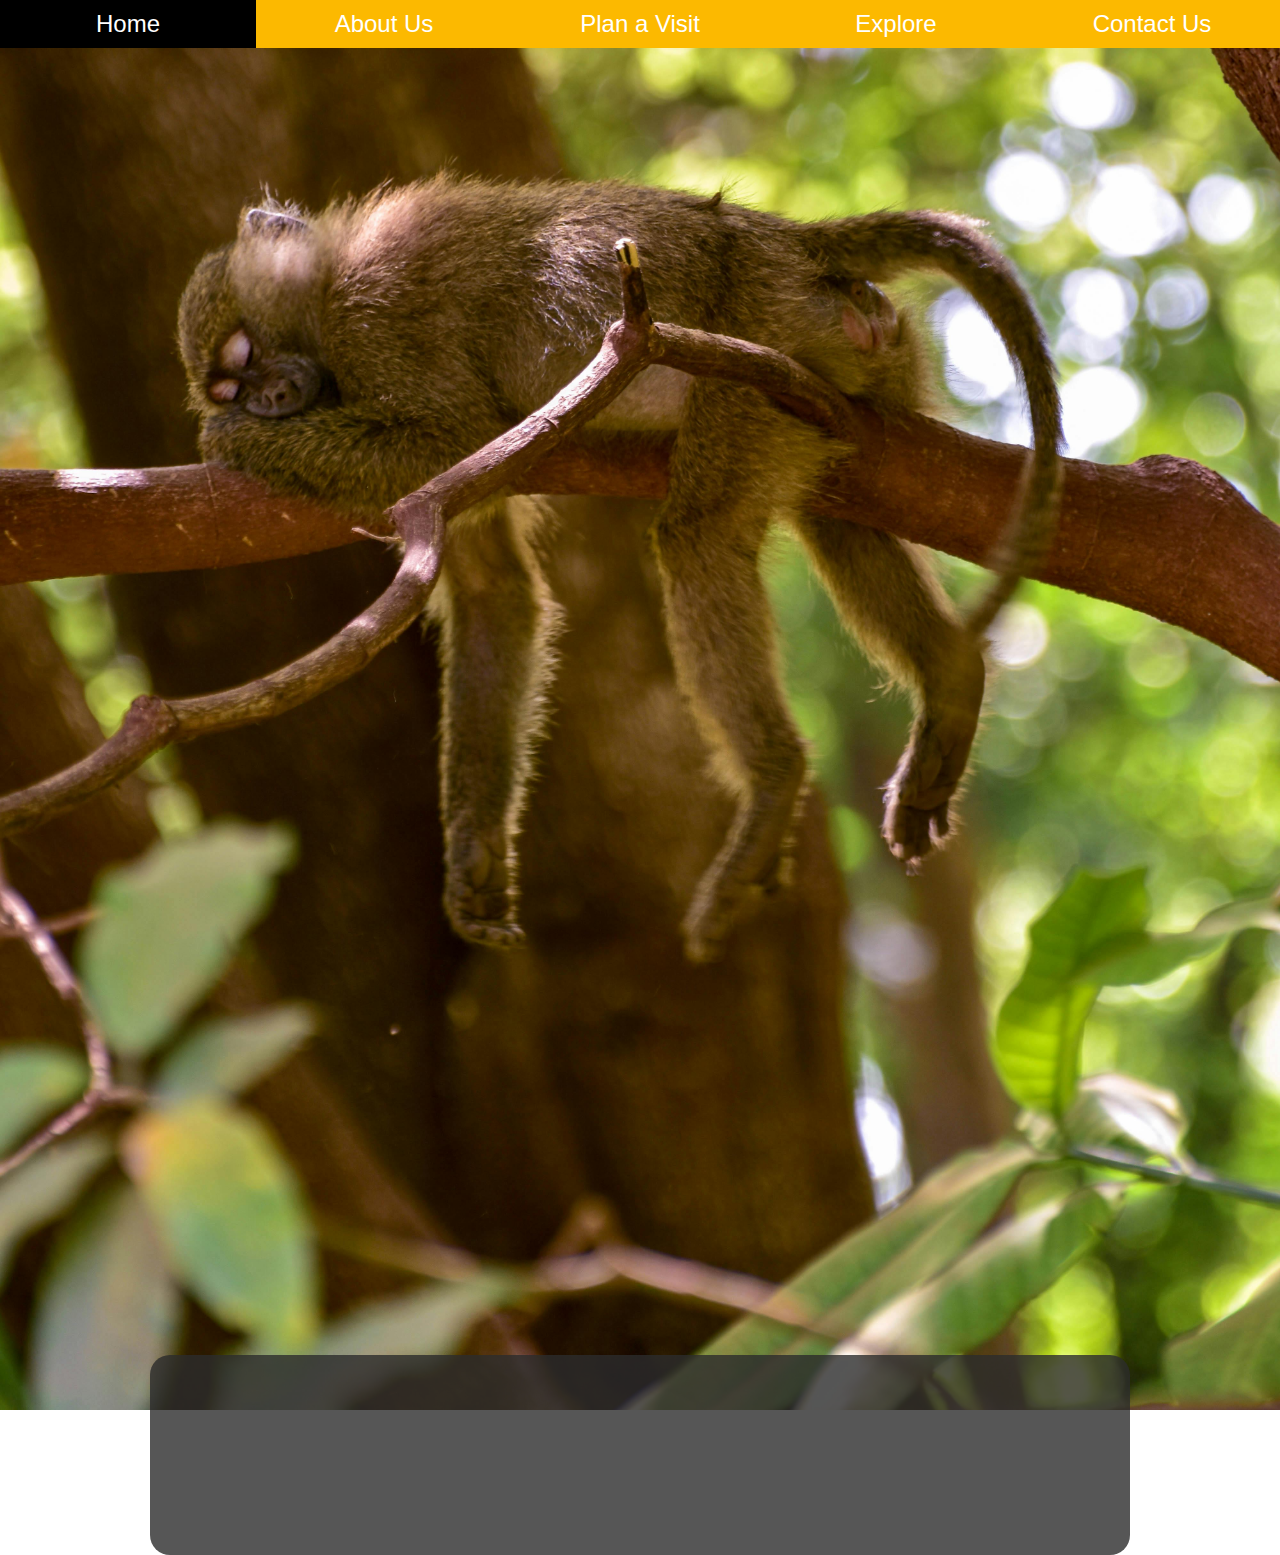
<file: index.html>
<!DOCTYPE html>
<html lang="en">

<head>
    <meta charset="UTF-8">
    <meta name="viewport" content="width=device-width, initial-scale=1.0">
    <link rel="stylesheet" href="css/index.css">
    <title>Amauay Wildlife Park</title>
</head>

<body>
    <div class="container">
        <nav>
            <input type="checkbox" id="hamburgerCheck">
            <label for="hamburgerCheck" class="hamburger"> &#9776 </label>
            <ul>
                <li><a href="index.html">Home</a></li>
                <li><a href="about.html">About Us</a></li>
                <li><a href="visit.html">Plan a Visit</a></li>
                <li>
                    <a href="explore.html">Explore</a>
                    <ul class="dropdown">
                        <li><a href="flora.html">Flora</a></li>
                        <li><a href="fauna.html">Fauna</a></li>
                        <li><a href="facilities.html">Facilities</a></li>
                        <li><a href="map.html">Map</a></li>
                    </ul>
                </li>
                <li><a href="contact.html">Contact Us</a></li>
            </ul>
        </nav>
        
        <header>
            <h1>Welcome to the World of</h1>
            <h2>Amuay Wildlife Park</h2>
            <p>Journey into the heart of wildlife paradise</p>
            <a href="visit.html" class="visit-button">Plan a Visit</a>
        </header>
        <main>
            <div class="about">
                <h2>About Amuay Wildlife Park</h2>
                <p>Amuay Wildlife Park is a nature reserve located 350 km west of the Venezuelan capital. Covering an
                    area of 72 km<sup>2</sup>, the park is home to a diverse range of animal and plant life, including
                    species native to grasslands, hills, and marshes.</p>
                <p>To preserve the natural landscape and ensure the safety of visitors, vehicular traffic through the
                    park is prohibited by the Venezuelan government. Instead, visitors can explore the park through
                    scheduled tours along designated dirt tracks.</p>
                <p>At Amuay Wildlife Park, visitors have the opportunity to experience the beauty of nature firsthand
                    and observe a variety of wildlife and fauna in their natural habitat.</p>
            </div>
            <div class="events">
                <h2>Upcoming Event</h2>
                <div>
                    <h3>Wildlife Photography Workshop</h3>
                    <p>Date: 01.04.2024</p>
                    <p>Time: 9 AM to 7 PM</p>
                    <p>Location: Amuay Wildlife Park</p>
                    <p>Description: Join us for a hands-on wildlife photography workshop led by experienced
                        photographers. Learn techniques for capturing stunning images of our resident animals in their
                        natural habitat.</p>
                    <p>Price: 50 VES</p>
                </div>
            </div>
        </main>
        <footer>
            <div class="footer-content">
                <div class="footer-section">
                    <h3>Amuay Wildlife Park</h3>
                    <ul>
                        
                        <li><a href="index.html"> Home </a></li>
                        <li><a href="about.html"> About Us </a></li>
                        <li><a href="explore.html"> Explore </a></li>
                        <li><a href="visit.html"> Plan A Visit </a></li>
                        <li><a href="terms.html"> Terms and Conditions </a></li>
                    </ul>
                </div>
                <div class="footer-section">
                    <h3>Corporate</h3>
                    <ul>
                        <li><a href="map.html"> Map </a></li>
                        <li><a href="contact.html"> Contact Us </a></li>
                    </ul>
                </div>
            </div>
        </footer>
    </div>
</body>

</html>
</file>
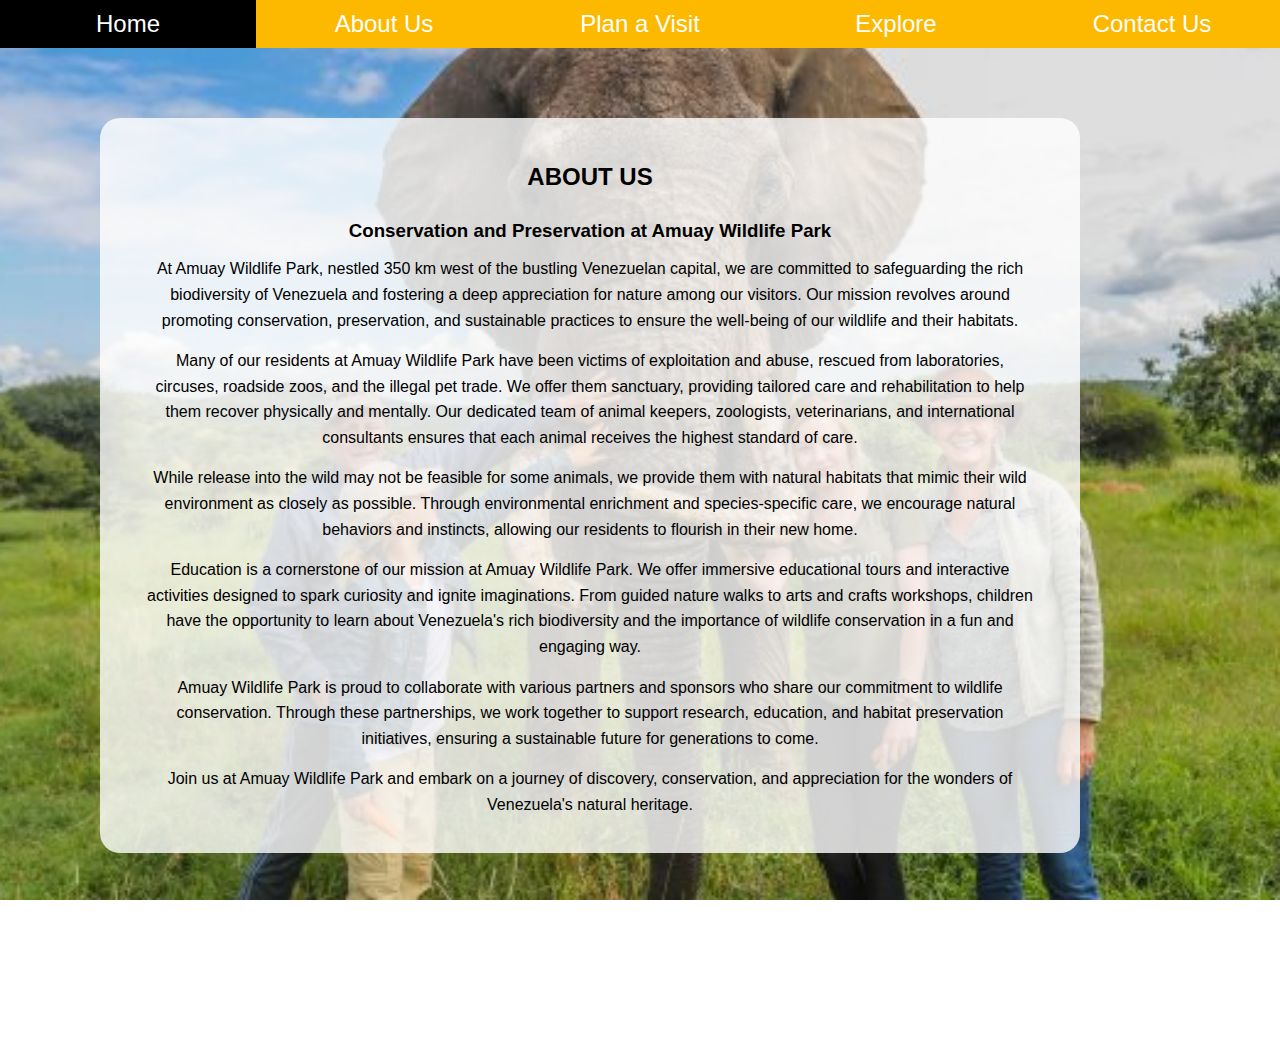
<file: about.html>
<!DOCTYPE html>
<html lang="en">

<head>
    <meta charset="UTF-8">
    <meta name="viewport" content="width=device-width, initial-scale=1.0">
    <link rel="stylesheet" href="css/style.css">
    <link rel="stylesheet" href="css/about.css">
    <title>About Us</title>
</head>

<body>
    <div class="container">
        <nav>
            <input type="checkbox" id="hamburgerCheck">
            <label for="hamburgerCheck" class="hamburger"> &#9776 </label>
            <ul>
                <li><a href="index.html">Home</a></li>
                <li><a href="about.html">About Us</a></li>
                <li><a href="visit.html">Plan a Visit</a></li>
                <li>
                    <a href="explore.html">Explore</a>
                    <ul class="dropdown">
                        <li><a href="flora.html">Flora</a></li>
                        <li><a href="fauna.html">Fauna</a></li>
                        <li><a href="facilities.html">Facilities</a></li>
                        <li><a href="map.html">Map</a></li>
                    </ul>
                </li>
                <li><a href="contact.html">Contact Us</a></li>
            </ul>
        </nav>
        
        <main>
            <div class="about">
                <h2>ABOUT US</h2>
                <h3 style="margin-bottom: 10px;"> Conservation and Preservation at Amuay Wildlife Park </h3>
                <p>
                    At Amuay Wildlife Park, nestled 350 km west of the bustling Venezuelan capital, 
                    we are committed to safeguarding the rich biodiversity of Venezuela and fostering 
                    a deep appreciation for nature among our visitors. Our mission revolves around promoting 
                    conservation, preservation, and sustainable practices to ensure the well-being of our 
                    wildlife and their habitats.
                </p>
                <p>
                    Many of our residents at Amuay Wildlife Park have been victims of exploitation and abuse, 
                    rescued from laboratories, circuses, roadside zoos, and the illegal pet trade. 
                    We offer them sanctuary, providing tailored care and rehabilitation to help them recover 
                    physically and mentally. Our dedicated team of animal keepers, zoologists, veterinarians, 
                    and international consultants ensures that each animal receives the highest standard of care.
                </p>
                <p>
                    While release into the wild may not be feasible for some animals, we provide them with natural 
                    habitats that mimic their wild environment as closely as possible. Through environmental enrichment 
                    and species-specific care, we encourage natural behaviors and instincts, allowing our residents to 
                    flourish in their new home.
                </p>
                <p>
                    Education is a cornerstone of our mission at Amuay Wildlife Park. We offer immersive educational tours 
                    and interactive activities designed to spark curiosity and ignite imaginations. From guided nature walks 
                    to arts and crafts workshops, children have the opportunity to learn about Venezuela's rich biodiversity 
                    and the importance of wildlife conservation in a fun and engaging way.
                </p>
                <p>
                    Amuay Wildlife Park is proud to collaborate with various partners and sponsors who share our commitment to 
                    wildlife conservation. Through these partnerships, we work together to support research, education, and habitat 
                    preservation initiatives, ensuring a sustainable future for generations to come.
                </p>
                <p>    
                    Join us at Amuay Wildlife Park and embark on a journey of discovery, conservation, and appreciation 
                    for the wonders of Venezuela's natural heritage.
                </p>
            </div>
        </main>
        <footer>
            <div class="footer-content">
                <div class="footer-section">
                    <h3>Amuay Wildlife Park</h3>
                    <ul>

                        <li><a href="index.html"> Home </a></li>
                        <li><a href="about.html"> About Us </a></li>
                        <li><a href="explore.html"> Explore </a></li>
                        <li><a href="visit.html"> Plan A Visit </a></li>
                        <li><a href="terms.html"> Terms and Conditions </a></li>
                    </ul>
                </div>
                <div class="footer-section">
                    <h3>Corporate</h3>
                    <ul>
                        <li><a href="map.html"> Map </a></li>
                        <li><a href="contact.html"> Contact Us </a></li>
                    </ul>
                </div>
            </div>
        </footer>
    </div>
</body>
</file>
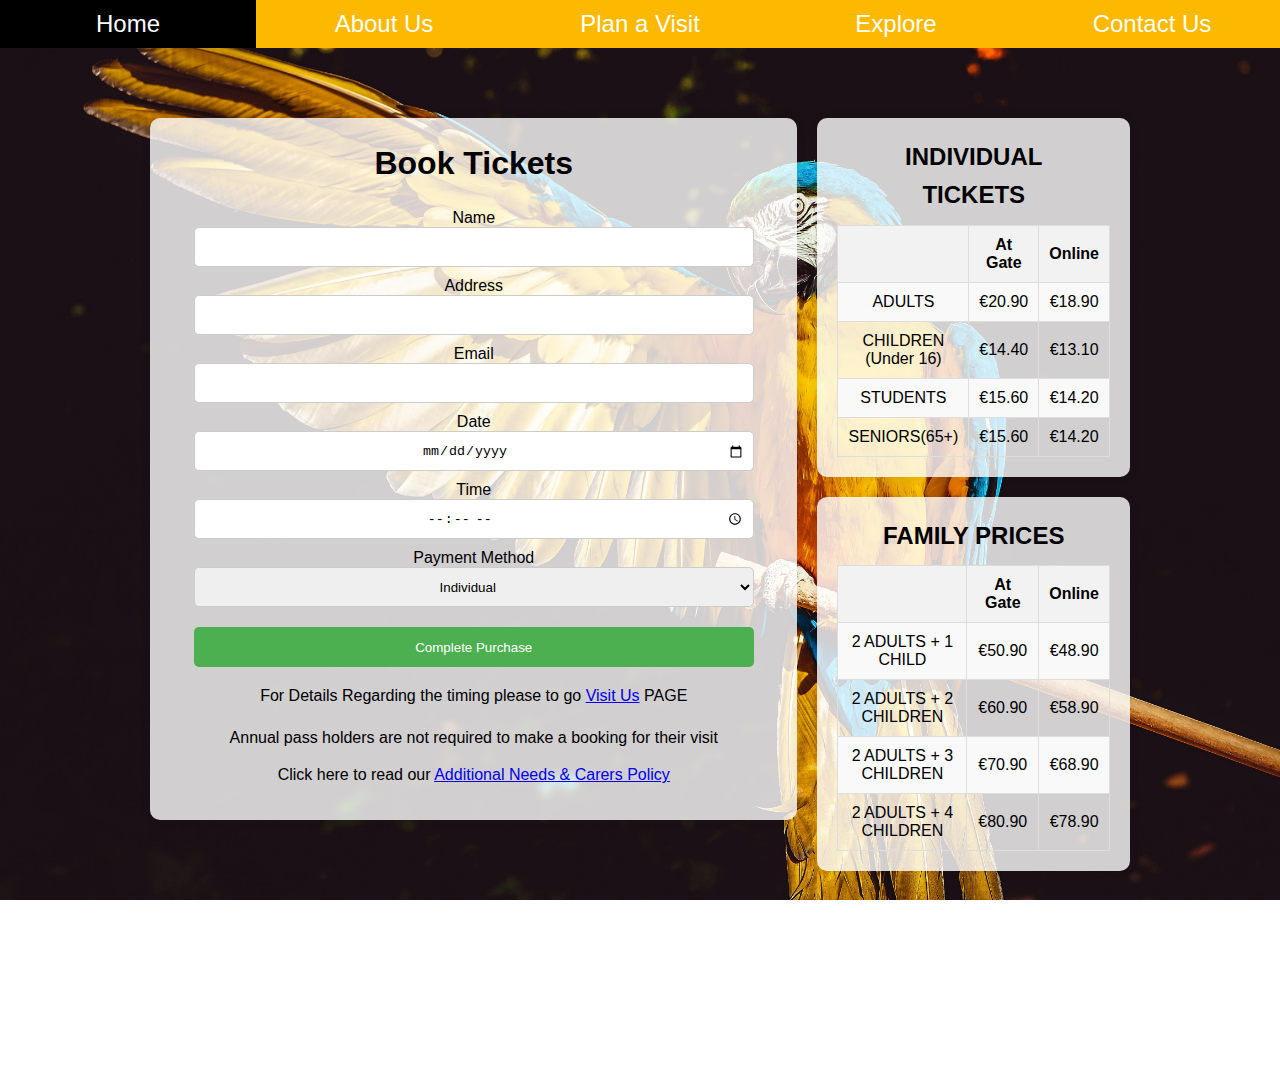
<file: bookticket.html>
<!DOCTYPE html>
<html lang="en">

<head>
    <meta charset="UTF-8">
    <meta name="viewport" content="width=device-width, initial-scale=1.0">
    <link rel="stylesheet" href="./css/bookticket.css">
    <link rel="stylesheet" href="./css/style.css">
    <title>Book Tickets</title>
</head>

<body>
    <div class="container">
        <nav>
            <input type="checkbox" id="hamburgerCheck">
            <label for="hamburgerCheck" class="hamburger"> &#9776 </label>
            <ul>
                <li><a href="index.html">Home</a></li>
                <li><a href="about.html">About Us</a></li>
                <li><a href="visit.html">Plan a Visit</a></li>
                <li>
                    <a href="explore.html">Explore</a>
                    <ul class="dropdown">
                        <li><a href="flora.html">Flora</a></li>
                        <li><a href="fauna.html">Fauna</a></li>
                        <li><a href="facilities.html">Facilities</a></li>
                        <li><a href="map.html">Map</a></li>
                    </ul>
                </li>
                <li><a href="contact.html">Contact Us</a></li>
            </ul>
        </nav>
        
        <main>
            <div class="leftcolumn">
                <div class="ticket_class">
                    <h1>Book Tickets</h1>
                    <form>
                        <label for="name">Name</label>
                        <input type="text" id="name" name="name" required>

                        <label for="address">Address</label>
                        <input type="text" id="address" name="address" required>

                        <label for="email">Email</label>
                        <input type="email" id="email" name="email" required>

                        <label for="date">Date</label>
                        <input type="date" id="date" name="date" required>

                        <label for="time">Time</label>
                        <input type="time" id="time" name="time" required>

                        <label for="payment">Payment Method</label>
                        <select id="payment" name="payment">
                            <option value="individual">Individual</option>
                            <option value="family">Family</option>
                            <option value="annual">Annual Pass</option>
                        </select>
                        <button type="submit">Complete Purchase</button>

                        <p> For Details Regarding the timing please to go <a href="visit.html">Visit Us</a> PAGE </p>
                        <p> Annual pass holders are not required to make a booking for their visit </p>
                        </p>Click here to read our <a href="terms.html">Additional Needs & Carers Policy</a></p>

                    </form>
                </div>
            </div>
            <div class="rightcolumn">
                <div class="pricing-individual">
                    <h2>INDIVIDUAL TICKETS</h2>
                    <table>
                        <tr>
                            <th></th>
                            <th>At Gate</th>
                            <th>Online</th>
                        </tr>
                        <tr>
                            <td>ADULTS</td>
                            <td>€20.90</td>
                            <td>€18.90</td>
                        </tr>
                        <tr>
                            <td>CHILDREN (Under 16)</td>
                            <td>€14.40</td>
                            <td>€13.10</td>
                        </tr>
                        <tr>
                            <td>STUDENTS</td>
                            <td>€15.60</td>
                            <td>€14.20</td>
                        </tr>
                        <tr>
                            <td>SENIORS(65+)</td>
                            <td>€15.60</td>
                            <td>€14.20</td>
                        </tr>
                    </table>
                </div>
                <div class="pricing-family">
                    <h2>FAMILY PRICES</h2>
                    <table>
                        <tr>
                            <th></th>
                            <th>At Gate</th>
                            <th>Online</th>
                        </tr>
                        <tr>
                            <td>2 ADULTS + 1 CHILD</td>
                            <td>€50.90</td>
                            <td>€48.90</td>
                        </tr>
                        <tr>
                            <td>2 ADULTS + 2 CHILDREN</td>
                            <td>€60.90</td>
                            <td>€58.90</td>
                        </tr>
                        <tr>
                            <td>2 ADULTS + 3 CHILDREN</td>
                            <td>€70.90</td>
                            <td>€68.90</td>
                        </tr>
                        <tr>
                            <td>2 ADULTS + 4 CHILDREN</td>
                            <td>€80.90</td>
                            <td>€78.90</td>
                        </tr>
                    </table>
                </div>
            </div>
        </main>
        <footer>
            <div class="footer-content">
                <div class="footer-section">
                    <h3>Amuay Wildlife Park</h3>
                    <ul>
                        <li><a href="index.html"> Home </a></li>
                        <li><a href="about.html"> About Us </a></li>
                        <li><a href="explore.html"> Explore </a></li>
                        <li><a href="visit.html"> Plan A Visit </a></li>
                        <li><a href="terms.html"> Terms and Conditions </a></li>
                    </ul>
                </div>
                <div class="footer-section">
                    <h3>Corporate</h3>
                    <ul>
                        <li><a href="map.html"> Map </a></li>
                        <li><a href="contact.html"> Contact Us </a></li>
                    </ul>
                </div>
            </div>
        </footer>
    </div>
</body>

</html>
</file>
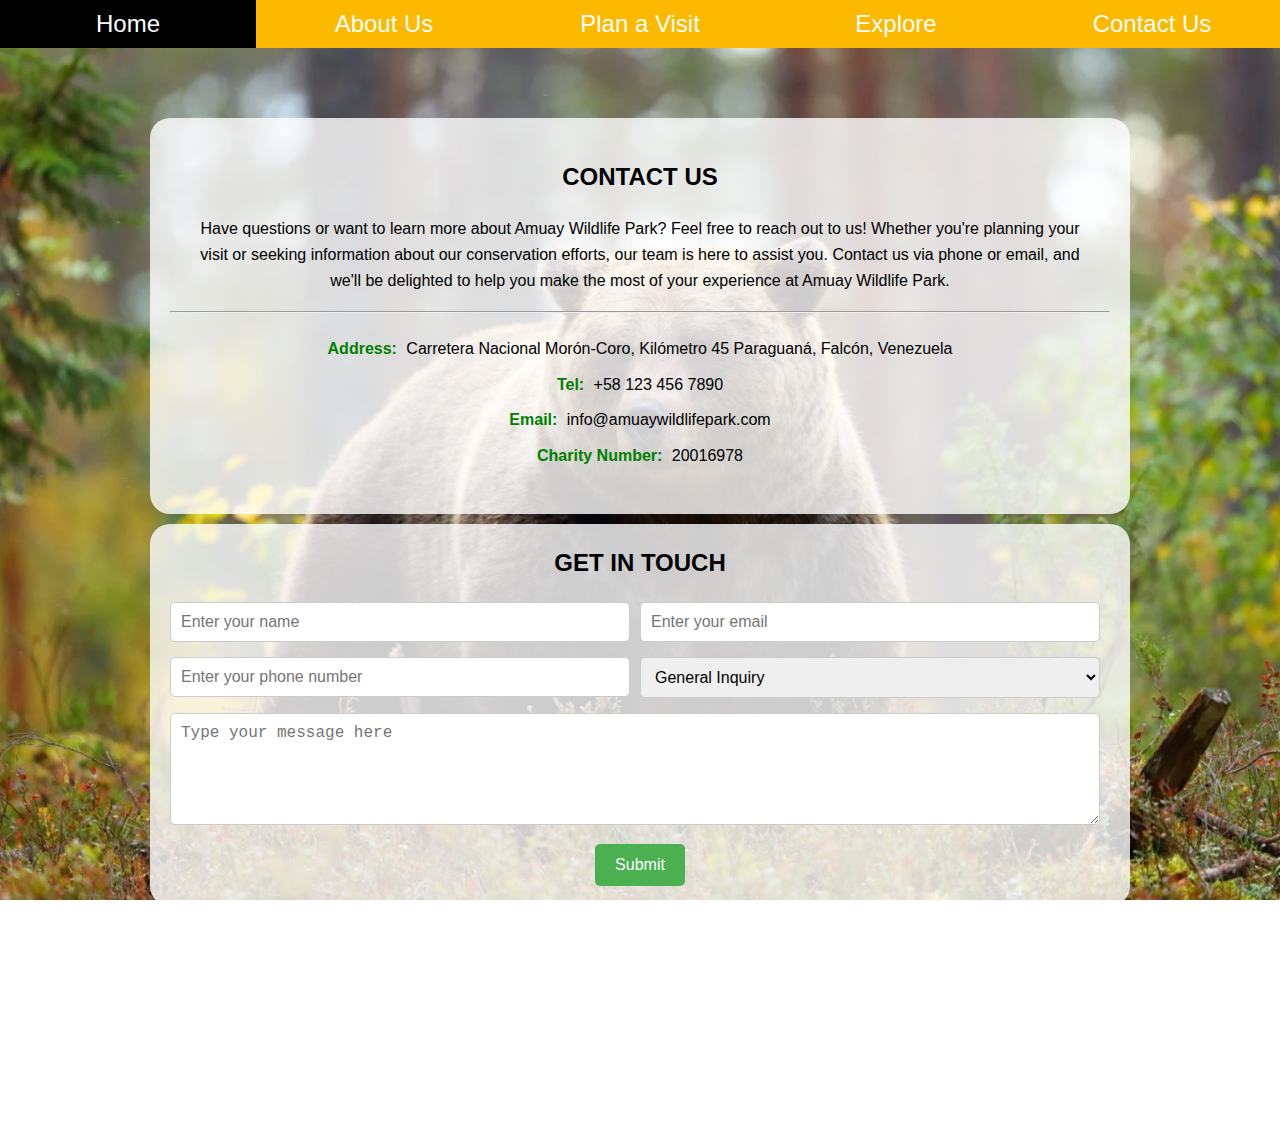
<file: contact.html>
<!DOCTYPE html>
<html lang="en">

<head>
    <meta charset="UTF-8">
    <meta name="viewport" content="width=device-width, initial-scale=1.0">
    <link rel="stylesheet" href="css/contact.css">
    <link rel="stylesheet" href="css/style.css">
    <title>Contact</title>
</head>

<body>
    <div class="container">
        <nav>
            <input type="checkbox" id="hamburgerCheck">
            <label for="hamburgerCheck" class="hamburger"> &#9776 </label>
            <ul>
                <li><a href="index.html">Home</a></li>
                <li><a href="about.html">About Us</a></li>
                <li><a href="visit.html">Plan a Visit</a></li>
                <li>
                    <a href="explore.html">Explore</a>
                    <ul class="dropdown">
                        <li><a href="flora.html">Flora</a></li>
                        <li><a href="fauna.html">Fauna</a></li>
                        <li><a href="facilities.html">Facilities</a></li>
                        <li><a href="map.html">Map</a></li>
                    </ul>
                </li>
                <li><a href="contact.html">Contact Us</a></li>
            </ul>
        </nav>
        
        <main>
            <div class="contact-container">
                <div class="contact">
                    <h2>CONTACT US</h2>
                    <p>Have questions or want to learn more about Amuay Wildlife Park?
                        Feel free to reach out to us! Whether you're planning your visit or
                        seeking information about our conservation efforts, our team is here
                        to assist you. Contact us via phone or email, and we'll be delighted to
                        help you make the most of your experience at Amuay Wildlife Park.</p>
                    <br>
                    <hr>
                    <br>
                    <div class="contact-info">
                        <p><span>Address:</span> Carretera Nacional Morón-Coro, Kilómetro 45
                            Paraguaná, Falcón, Venezuela</p>
                        <p><span>Tel:</span> +58 123 456 7890</p>
                        <p><span>Email:</span> info@amuaywildlifepark.com</p>
                        <p><span>Charity Number:</span> 20016978</p>
                    </div>
                </div>
            </div>
            <div class="contact-form">
                <h3 style="text-align: center;font-size: 24px;margin-bottom: 20px;">GET IN TOUCH</h3>
                <div class="form-row">
                    <div class="form-group">
                        <input type="text" id="name" name="name" placeholder="Enter your name">
                    </div>
                    <div class="form-group">
                        <input type="email" id="email" name="email" placeholder="Enter your email">
                    </div>
                </div>
                <div class="form-row">
                    <div class="form-group">
                        <input type="tel" id="tel" name="tel" placeholder="Enter your phone number">
                    </div>
                    <div class="form-group">
                        <select id="enquiry" name="enquiry">
                            <option value="general">General Inquiry</option>
                            <option value="visit">Planning a Visit</option>
                            <option value="conservation">Conservation Efforts</option>
                        </select>
                    </div>
                </div>
                <div class="form-group">
                    <textarea id="message" name="message" rows="5" placeholder="Type your message here"></textarea>
                </div>
                <button type="submit">Submit</button>
            </div>
        </main>
        <footer>
            <div class="footer-content">
                <div class="footer-section">
                    <h3>Amuay Wildlife Park</h3>
                    <ul>

                        <li><a href="index.html"> Home </a></li>
                        <li><a href="about.html"> About Us </a></li>
                        <li><a href="explore.html"> Explore </a></li>
                        <li><a href="visit.html"> Plan A Visit </a></li>
                        <li><a href="terms.html"> Terms and Conditions </a></li>
                    </ul>
                </div>
                <div class="footer-section">
                    <h3>Corporate</h3>
                    <ul>
                        <li><a href="map.html"> Map </a></li>
                        <li><a href="contact.html"> Contact Us </a></li>
                    </ul>
                </div>
            </div>
        </footer>
    </div>
</body>
</file>
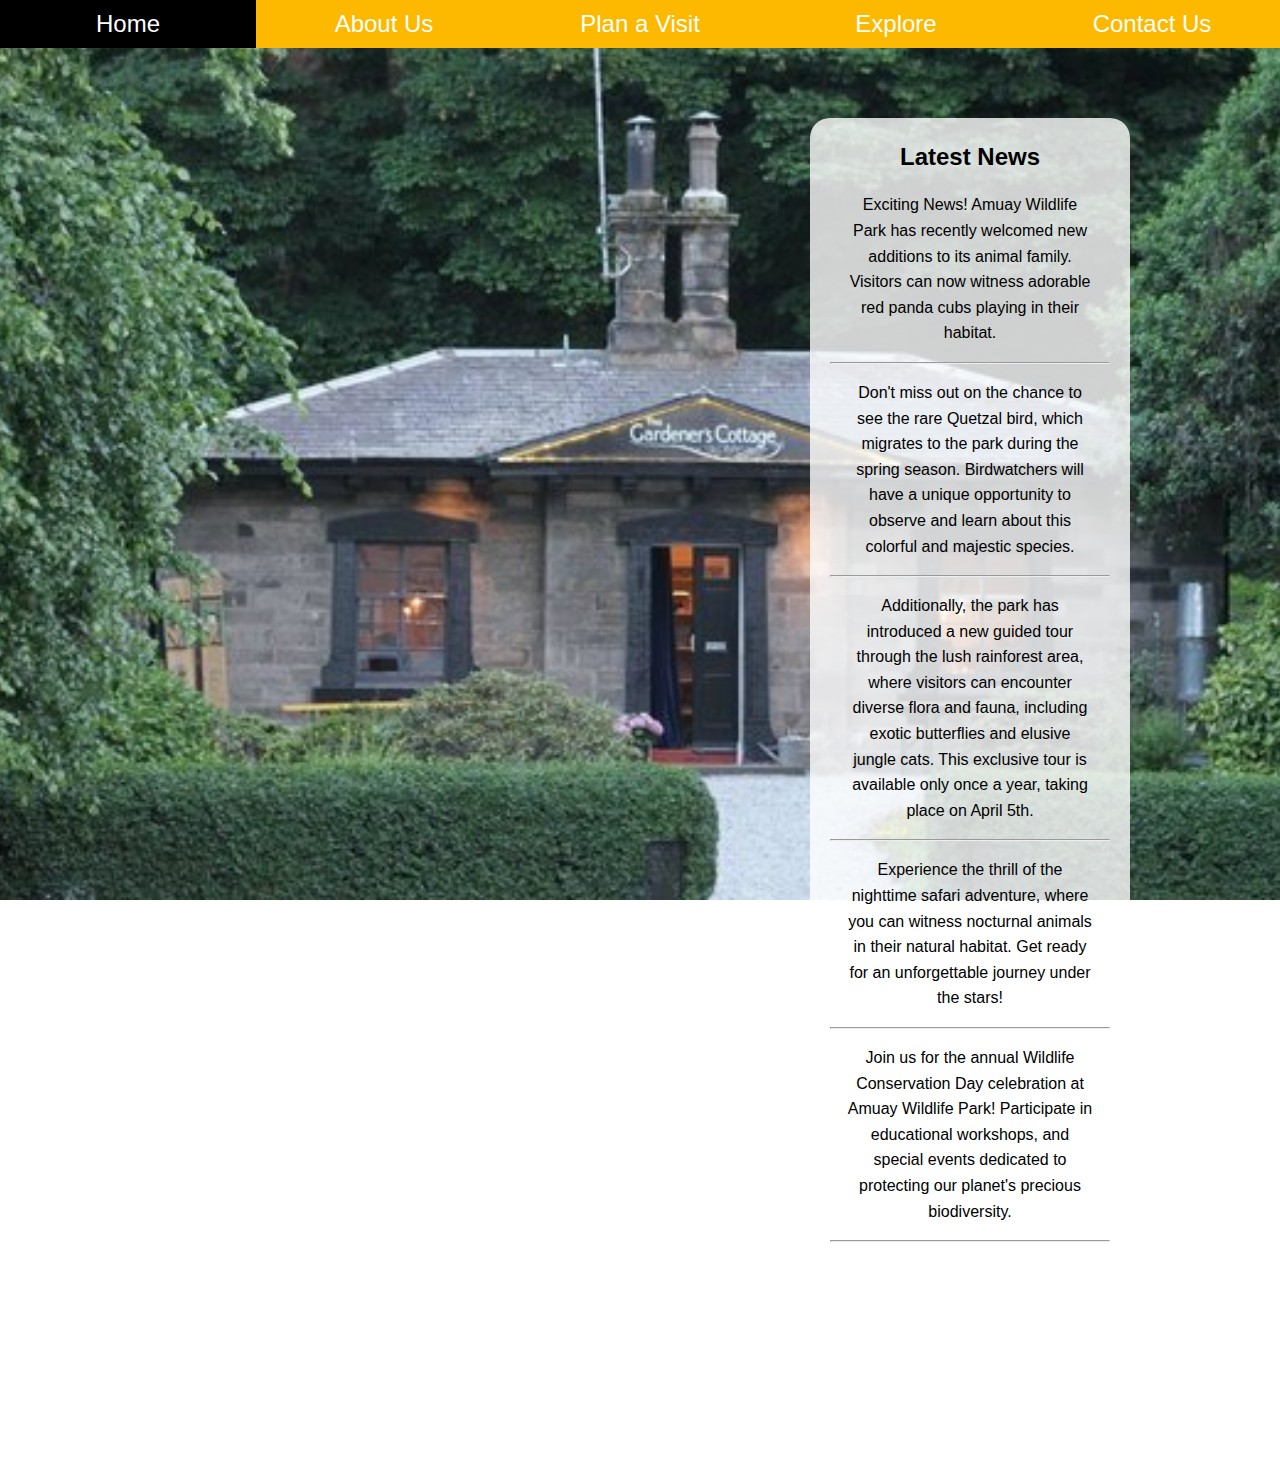
<file: explore.html>
<!DOCTYPE html>
<html lang="en">

<head>
    <meta charset="UTF-8">
    <meta name="viewport" content="width=device-width, initial-scale=1.0">
    <link rel="stylesheet" href="css/explore.css">
    <link rel="stylesheet" href="css/style.css">
    <title>Explore</title>
</head>

<body>
    <div class="container">
        <nav>
            <input type="checkbox" id="hamburgerCheck">
            <label for="hamburgerCheck" class="hamburger"> &#9776 </label>
            <ul>
                <li><a href="index.html">Home</a></li>
                <li><a href="about.html">About Us</a></li>
                <li><a href="visit.html">Plan a Visit</a></li>
                <li>
                    <a href="explore.html">Explore</a>
                    <ul class="dropdown">
                        <li><a href="flora.html">Flora</a></li>
                        <li><a href="fauna.html">Fauna</a></li>
                        <li><a href="facilities.html">Facilities</a></li>
                        <li><a href="map.html">Map</a></li>
                    </ul>
                </li>
                <li><a href="contact.html">Contact Us</a></li>
            </ul>
        </nav>
        
        <main>
            <div class="leftcolumn">
                <div class="explore">
                    <h2>EXPLORE US</h2>
                    <p>Explore Amuay Wildlife Park, where adventure meets conservation!
                        Our park offers a plethora of amenities to ensure a memorable visit for everyone.
                        With convenient transport options and ample car parking facilities, getting here is a breeze.
                        Indulge in the ultimate wild dining experience, savoring delicious meals amidst the natural
                        splendor of the park. Discover a variety of unique souvenirs and essentials at our onsite shops,
                        perfect for commemorating your wildlife adventure. We pride ourselves on providing accessible
                        facilities for people with disabilities, ensuring that everyone can enjoy the wonders of nature
                        without limitations. For our youngest explorers, we offer a range of exciting activities
                        designed
                        to ignite their curiosity and foster a love for the outdoors. At Amuay Wildlife Park, there's
                        something extraordinary for every visitor to discover and cherish!</p>

                    <div class="buttons">
                        <a href="flora.html">Flora</a>
                        <a href="fauna.html">Fauna</a>
                        <a href="map.html">Map</a>
                        <a href="facilities.html">Facilities</a>
                    </div>
                </div>
                <div class="pricing-individual">
                    <h2>INDIVIDUAL TICKETS</h2>
                    <table>
                        <tr>
                            <th></th>
                            <th>At Gate</th>
                            <th>Online</th>
                        </tr>
                        <tr>
                            <td>ADULTS</td>
                            <td>€20.90</td>
                            <td>€18.90</td>
                        </tr>
                        <tr>
                            <td>CHILDREN (Under 16)</td>
                            <td>€14.40</td>
                            <td>€13.10</td>
                        </tr>
                        <tr>
                            <td>STUDENTS</td>
                            <td>€15.60</td>
                            <td>€14.20</td>
                        </tr>
                        <tr>
                            <td>SENIORS(65+)</td>
                            <td>€15.60</td>
                            <td>€14.20</td>
                        </tr>
                    </table>
                </div>
                <div class="pricing-family">
                    <h2>FAMILY PRICES</h2>
                    <table>
                        <tr>
                            <th></th>
                            <th>At Gate</th>
                            <th>Online</th>
                        </tr>
                        <tr>
                            <td>2 ADULTS + 1 CHILD</td>
                            <td>€50.90</td>
                            <td>€48.90</td>
                        </tr>
                        <tr>
                            <td>2 ADULTS + 2 CHILDREN</td>
                            <td>€60.90</td>
                            <td>€58.90</td>
                        </tr>
                        <tr>
                            <td>2 ADULTS + 3 CHILDREN</td>
                            <td>€70.90</td>
                            <td>€68.90</td>
                        </tr>
                        <tr>
                            <td>2 ADULTS + 4 CHILDREN</td>
                            <td>€80.90</td>
                            <td>€78.90</td>
                        </tr>
                    </table>
                </div>
            </div>
            <div class="rightcolumn">
                <div class="latest-news" style="text-align: center;">
                    <h2>Latest News</h2>
                    <p>Exciting News! Amuay Wildlife Park has recently welcomed new additions to its animal family.
                        Visitors can now witness adorable red panda cubs playing in their habitat.</p>
                    <hr>
                    <p>Don't miss out on the chance to see the rare Quetzal bird, which migrates to the park during the
                        spring season.
                        Birdwatchers will have a unique opportunity to observe and learn about this colorful and
                        majestic species.</p>
                    <hr>
                    <p>Additionally, the park has introduced a new guided tour through the lush rainforest area,
                        where visitors can encounter diverse flora and fauna, including exotic butterflies and elusive
                        jungle cats.
                        This exclusive tour is available only once a year, taking place on April 5th.</p>

                    <hr>
                    <p>Experience the thrill of the nighttime safari adventure, where you can witness nocturnal animals
                        in their natural habitat.
                        Get ready for an unforgettable journey under the stars!</p>
                    <hr>
                    <p>Join us for the annual Wildlife Conservation Day celebration at Amuay Wildlife Park! Participate
                        in educational workshops, and special events dedicated to protecting our planet's
                        precious biodiversity.</p>
                    <hr>
                </div>
            </div>
        </main>
        <footer>
            <div class="footer-content">
                <div class="footer-section">
                    <h3>Amuay Wildlife Park</h3>
                    <ul>

                        <li><a href="index.html"> Home </a></li>
                        <li><a href="about.html"> About Us </a></li>
                        <li><a href="explore.html"> Explore </a></li>
                        <li><a href="visit.html"> Plan A Visit </a></li>
                        <li><a href="terms.html"> Terms and Conditions </a></li>
                    </ul>
                </div>
                <div class="footer-section">
                    <h3>Corporate</h3>
                    <ul>
                        <li><a href="map.html"> Map </a></li>
                        <li><a href="contact.html"> Contact Us </a></li>
                    </ul>
                </div>
            </div>
        </footer>
    </div>
</body>
</file>
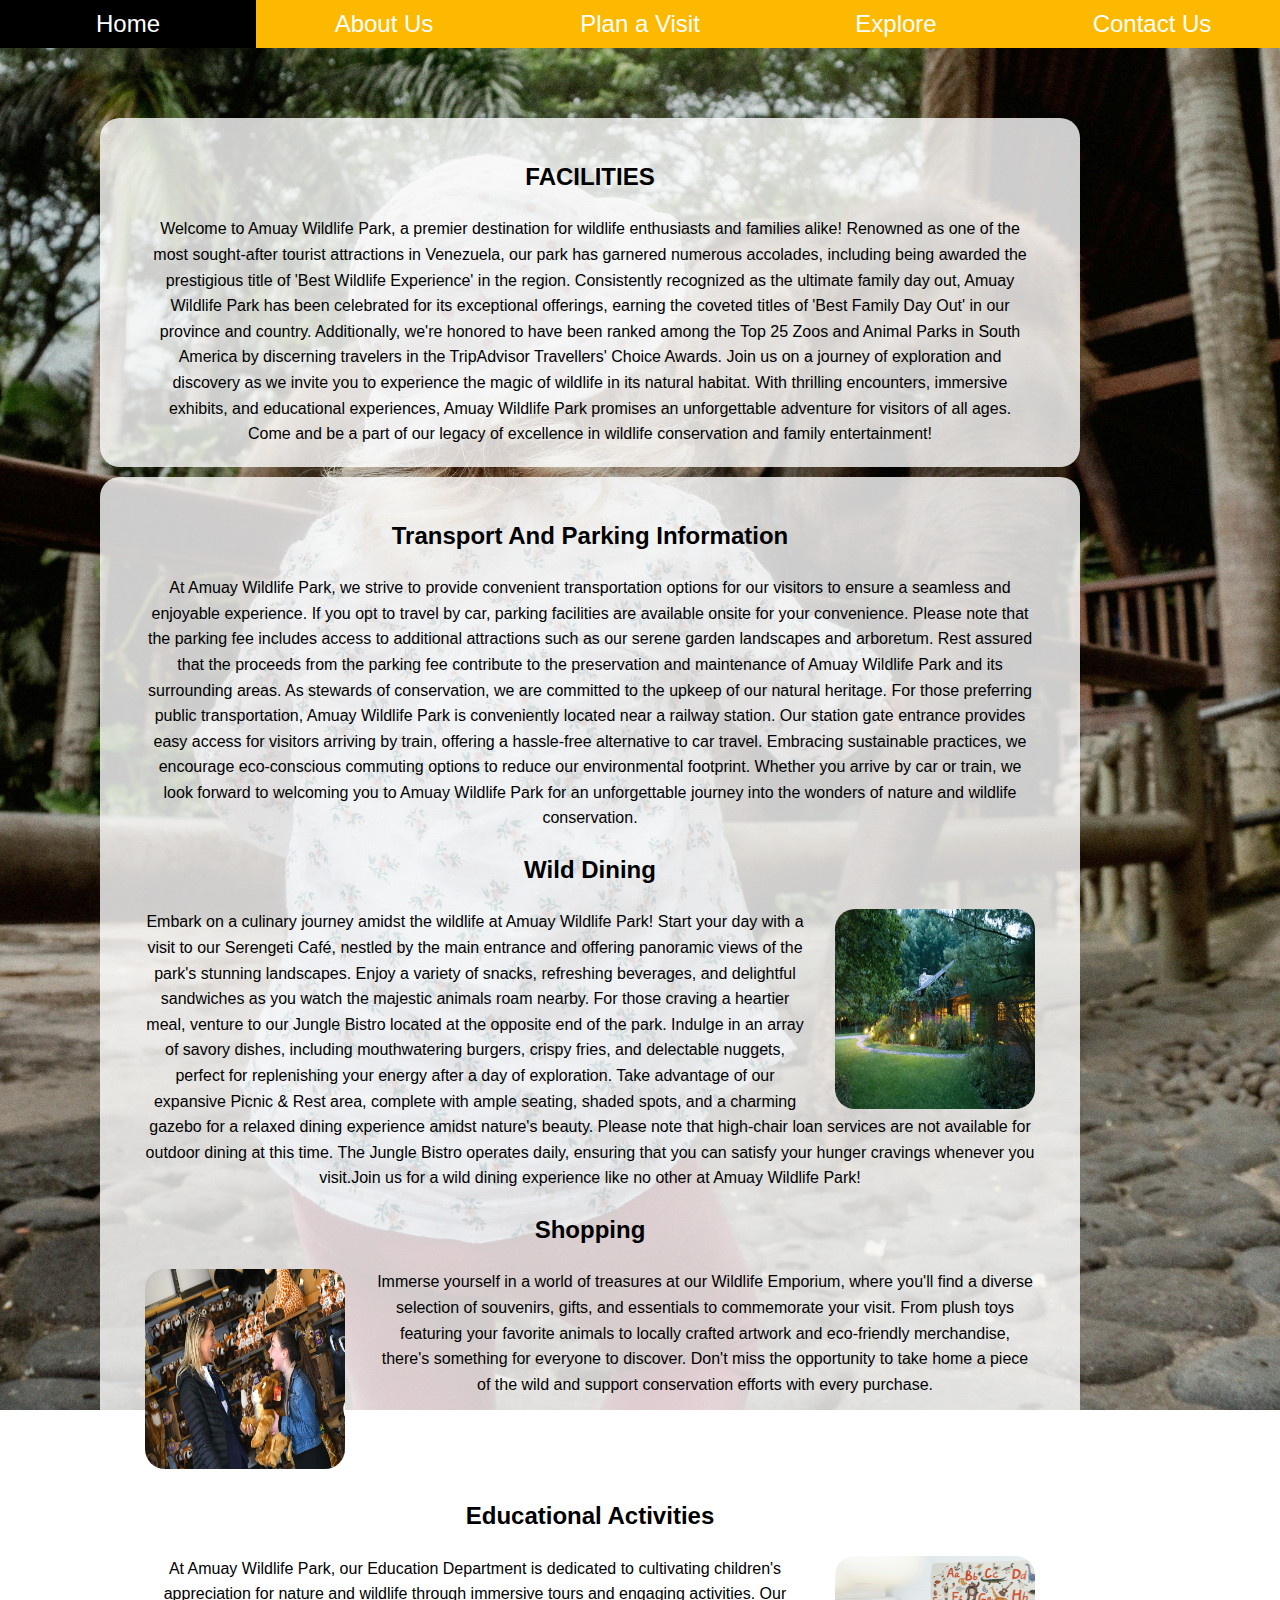
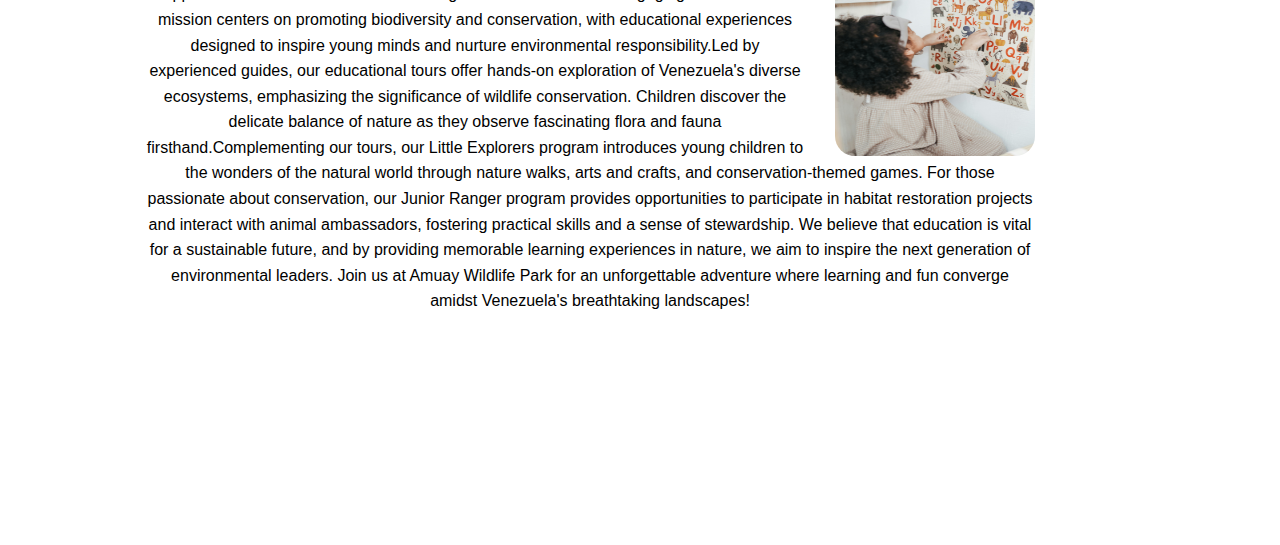
<file: facilities.html>
<!DOCTYPE html>
<html lang="en">

<head>
    <meta charset="UTF-8">
    <meta name="viewport" content="width=device-width, initial-scale=1.0">
    <link rel="stylesheet" href="css/style.css">
    <link rel="stylesheet" href="css/facilities.css">
    <title>Facilities</title>
</head>

<body>
    <div class="container">
        <nav>
            <input type="checkbox" id="hamburgerCheck">
            <label for="hamburgerCheck" class="hamburger"> &#9776 </label>
            <ul>
                <li><a href="index.html">Home</a></li>
                <li><a href="about.html">About Us</a></li>
                <li><a href="visit.html">Plan a Visit</a></li>
                <li>
                    <a href="explore.html">Explore</a>
                    <ul class="dropdown">
                        <li><a href="flora.html">Flora</a></li>
                        <li><a href="fauna.html">Fauna</a></li>
                        <li><a href="facilities.html">Facilities</a></li>
                        <li><a href="map.html">Map</a></li>
                    </ul>
                </li>
                <li><a href="contact.html">Contact Us</a></li>
            </ul>
        </nav>
        
        <main>
            <div class="facilities">
                <h2>FACILITIES</h2>
                <p>Welcome to Amuay Wildlife Park, a premier destination for wildlife
                    enthusiasts and families alike! Renowned as one of the most sought-after tourist
                    attractions in Venezuela, our park has garnered numerous accolades, including being
                    awarded the prestigious title of 'Best Wildlife Experience' in the region.
                    Consistently recognized as the ultimate family day out, Amuay Wildlife Park has been
                    celebrated for its exceptional offerings, earning the coveted titles of 'Best Family Day Out'
                    in our province and country. Additionally, we're honored to have been ranked among the Top 25
                    Zoos and Animal Parks in South America by discerning travelers in the TripAdvisor Travellers' Choice
                    Awards.
                    Join us on a journey of exploration and discovery as we invite you to experience the magic of
                    wildlife in its natural habitat. With thrilling encounters, immersive exhibits, and educational
                    experiences, Amuay Wildlife Park promises an unforgettable adventure for visitors of all ages.
                    Come and be a part of our legacy of excellence in wildlife conservation and family entertainment!
                </p>
            </div>
            <div class="contents">
                <h3> Transport And Parking Information</h3>
                <p>At Amuay Wildlife Park, we strive to provide convenient transportation options
                    for our visitors to ensure a seamless and enjoyable experience.
                    If you opt to travel by car, parking facilities are available onsite for your convenience.
                    Please note that the parking fee includes access to additional attractions such as our
                    serene garden landscapes and arboretum. Rest assured that the proceeds from the parking
                    fee contribute to the preservation and maintenance of Amuay Wildlife Park and its surrounding
                    areas. As stewards of conservation, we are committed to the upkeep of our natural heritage.
                    For those preferring public transportation, Amuay Wildlife Park is conveniently located near
                    a railway station. Our station gate entrance provides easy access for visitors arriving by train,
                    offering a hassle-free alternative to car travel. Embracing sustainable practices, we encourage
                    eco-conscious commuting options to reduce our environmental footprint.
                    Whether you arrive by car or train, we look forward to welcoming you to Amuay Wildlife Park
                    for an unforgettable journey into the wonders of nature and wildlife conservation.</p>

                <h3> Wild Dining</h3>
                <p><img src="./images/Dining.jpeg" alt="Wild Dining">
                    Embark on a culinary journey amidst the wildlife at Amuay Wildlife Park! Start your day
                    with a visit to our Serengeti Café, nestled by the main entrance and offering panoramic
                    views of the park's stunning landscapes. Enjoy a variety of snacks, refreshing beverages,
                    and delightful sandwiches as you watch the majestic animals roam nearby.
                    For those craving a heartier meal, venture to our Jungle Bistro located at the opposite end of the
                    park. Indulge in an array of savory dishes, including mouthwatering burgers, crispy fries, and delectable
                    nuggets, perfect for replenishing your energy after a day of exploration.
                    Take advantage of our expansive Picnic & Rest area, complete with ample seating, shaded spots, and a
                    charming gazebo for a relaxed dining experience amidst nature's beauty.
                    Please note that high-chair loan services are not available for outdoor dining at this time.
                    The Jungle Bistro operates daily, ensuring that you can satisfy your hunger cravings whenever you
                    visit.Join us for a wild dining experience like no other at Amuay Wildlife Park!</p>

                <h3> Shopping</h3>
                <p><img src="./images/shopping.jpg" alt="Shop">
                    Immerse yourself in a world of treasures at our Wildlife Emporium, where you'll find a diverse
                    selection of souvenirs, gifts, and essentials to commemorate your visit. From plush toys featuring
                    your favorite animals to locally crafted artwork and eco-friendly merchandise, there's something for
                    everyone to discover. Don't miss the opportunity to take home a piece of the wild and support conservation
                    efforts with every purchase.</p>
                
                <h3 style="margin-top: 100px;"> Educational Activities</h3>
                <p><img src="./images/education.jpg" alt="Education">
                    At Amuay Wildlife Park, our Education Department is dedicated to cultivating children's appreciation 
                    for nature and wildlife through immersive tours and engaging activities. Our mission centers on promoting 
                    biodiversity and conservation, with educational experiences designed to inspire young minds and nurture 
                    environmental responsibility.Led by experienced guides, our educational tours offer hands-on exploration of 
                    Venezuela's diverse ecosystems, emphasizing the significance of wildlife conservation. Children discover the 
                    delicate balance of nature as they observe fascinating flora and fauna firsthand.Complementing our tours, 
                    our Little Explorers program introduces young children to the wonders of the natural world through nature walks, 
                    arts and crafts, and conservation-themed games. For those passionate about conservation, our Junior Ranger program 
                    provides opportunities to participate in habitat restoration projects and interact with animal ambassadors, 
                    fostering practical skills and a sense of stewardship. We believe that education is vital for a sustainable future, 
                    and by providing memorable learning experiences in nature, we aim to inspire the next generation of environmental 
                    leaders. Join us at Amuay Wildlife Park for an unforgettable adventure where learning and fun converge amidst 
                    Venezuela's breathtaking landscapes!</p>
            </div>
        </main>
        <footer>
            <div class="footer-content">
                <div class="footer-section">
                    <h3>Amuay Wildlife Park</h3>
                    <ul>
                        
                        <li><a href="index.html"> Home </a></li>
                        <li><a href="about.html"> About Us </a></li>
                        <li><a href="explore.html"> Explore </a></li>
                        <li><a href="visit.html"> Plan A Visit </a></li>
                        <li><a href="terms.html"> Terms and Conditions </a></li>
                    </ul>
                </div>
                <div class="footer-section">
                    <h3>Corporate</h3>
                    <ul>
                        <li><a href="map.html"> Map </a></li>
                        <li><a href="contact.html"> Contact Us </a></li>
                    </ul>
                </div>
            </div>
        </footer>
    </div>
</body>
</file>
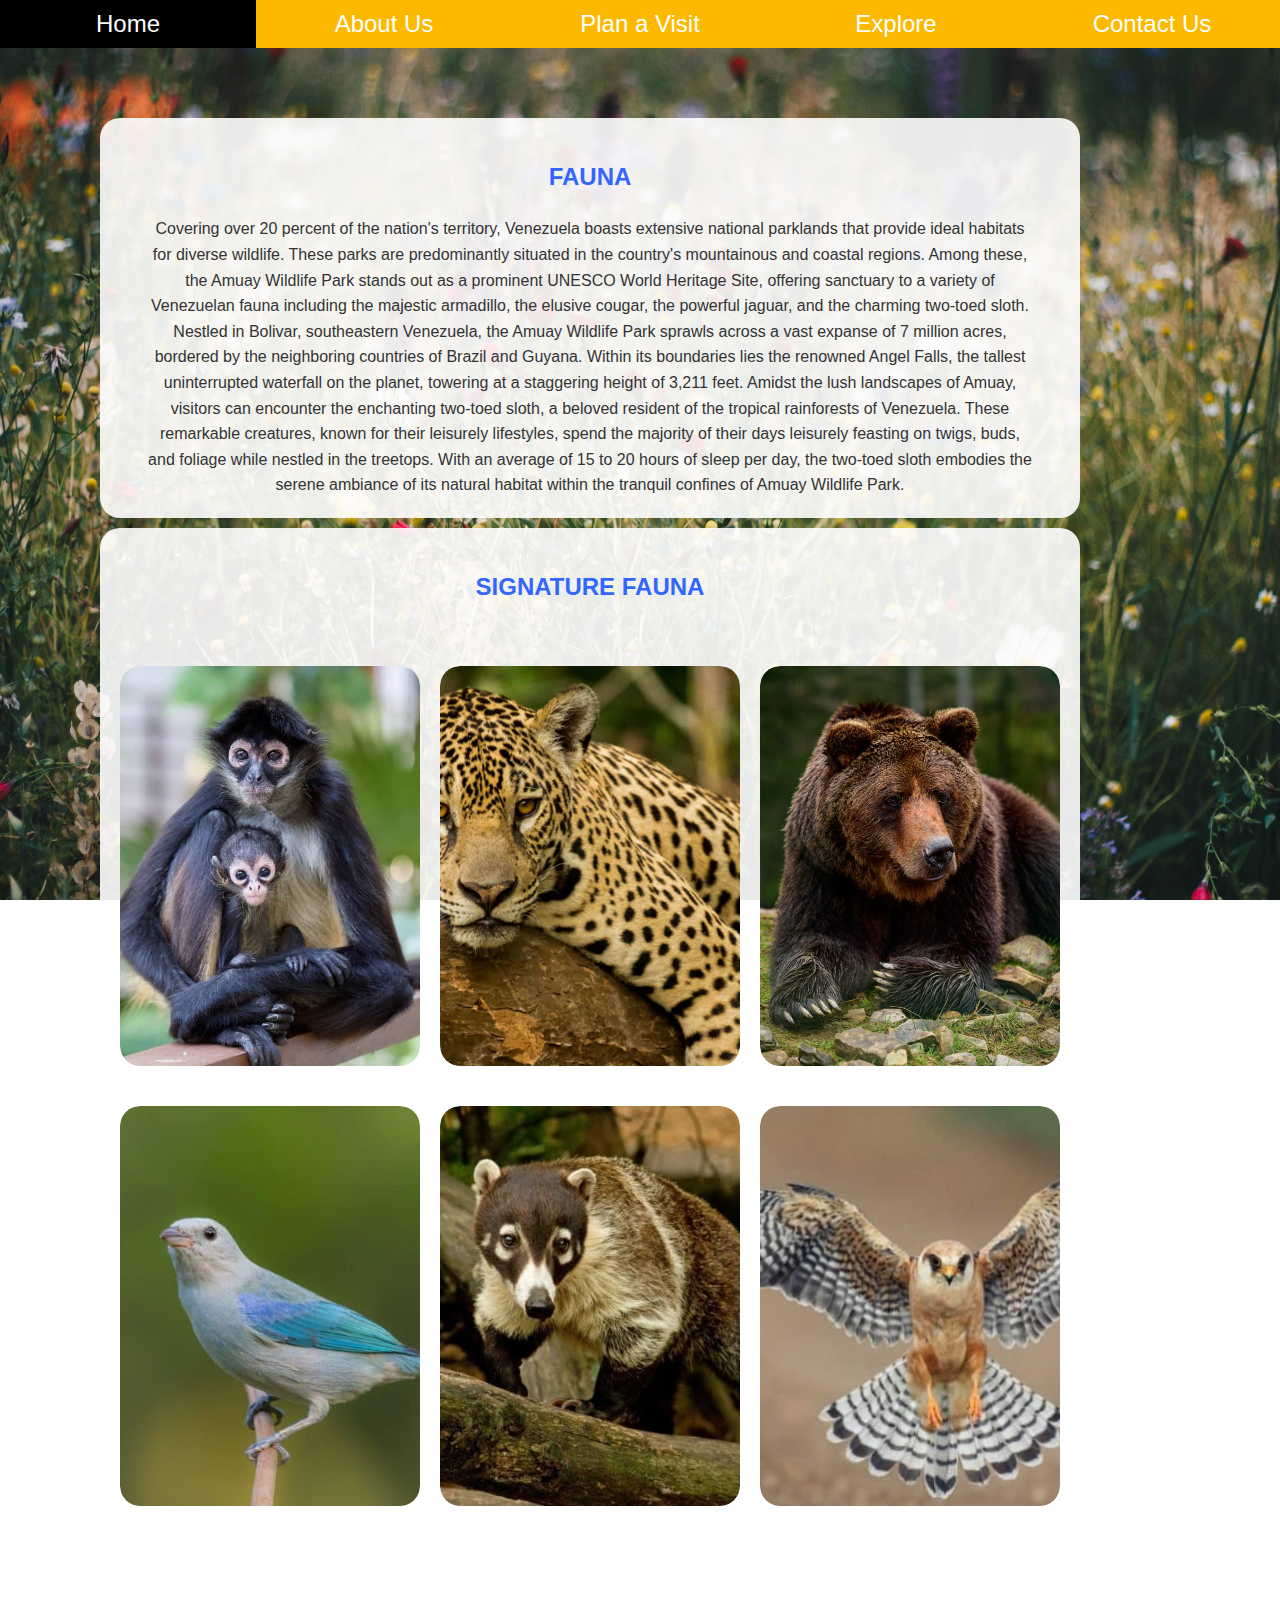
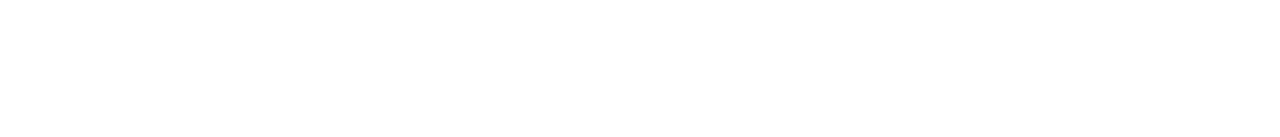
<file: fauna.html>
<!DOCTYPE html>
<html lang="en">

<head>
    <meta charset="UTF-8">
    <meta name="viewport" content="width=device-width, initial-scale=1.0">
    <link rel="stylesheet" href="css/flora_fauna.css">
    <link rel="stylesheet" href="css/style.css">
    <title>Fauna</title>
</head>

<body>
    <div class="container">
        <nav>
            <input type="checkbox" id="hamburgerCheck">
            <label for="hamburgerCheck" class="hamburger"> &#9776 </label>
            <ul>
                <li><a href="index.html">Home</a></li>
                <li><a href="about.html">About Us</a></li>
                <li><a href="visit.html">Plan a Visit</a></li>
                <li>
                    <a href="explore.html">Explore</a>
                    <ul class="dropdown">
                        <li><a href="flora.html">Flora</a></li>
                        <li><a href="fauna.html">Fauna</a></li>
                        <li><a href="facilities.html">Facilities</a></li>
                        <li><a href="map.html">Map</a></li>
                    </ul>
                </li>
                <li><a href="contact.html">Contact Us</a></li>
            </ul>
        </nav>
        
        <main>
            <div class="flora_fauna">
                <h1>FAUNA</h1>
                <p>Covering over 20 percent of the nation's territory, Venezuela boasts
                    extensive national parklands that provide ideal habitats for diverse wildlife.
                    These parks are predominantly situated in the country's mountainous and
                    coastal regions. Among these, the Amuay Wildlife Park stands out as a
                    prominent UNESCO World Heritage Site, offering sanctuary to a variety of
                    Venezuelan fauna including the majestic armadillo, the elusive cougar, the
                    powerful jaguar, and the charming two-toed sloth.

                    Nestled in Bolivar, southeastern Venezuela, the Amuay Wildlife Park sprawls
                    across a vast expanse of 7 million acres, bordered by the neighboring countries
                    of Brazil and Guyana. Within its boundaries lies the renowned Angel Falls, the
                    tallest uninterrupted waterfall on the planet, towering at a staggering height of
                    3,211 feet. Amidst the lush landscapes of Amuay, visitors can encounter the
                    enchanting two-toed sloth, a beloved resident of the tropical rainforests of Venezuela.

                    These remarkable creatures, known for their leisurely lifestyles, spend the majority of
                    their days leisurely feasting on twigs, buds, and foliage while nestled in the treetops.
                    With an average of 15 to 20 hours of sleep per day, the two-toed sloth embodies the
                    serene ambiance of its natural habitat within the tranquil confines of Amuay Wildlife Park.
                </p>
            </div>
            <div class="album section-start dark breakout">
                <h2> SIGNATURE FAUNA </h2>
                <div class="flip-card">
                    <div class="flip-card-inner">
                        <div class="flip-card-front">
                            <img src="images/fauna1.jpg" alt="Brown Spider Monkey">
                        </div>
                        <div class="flip-card-back">
                            <h3>Brown Spider Monkey</h3>
                            <p>
                                Inhabiting the dense forests of northwestern Venezuela,
                                the brown spider monkey faces a dire situation, categorized
                                as critically endangered. Among the 25 most threatened primate
                                species globally, their population dwindles due to the dual threats
                                of illicit hunting and habitat destruction. With an average lifespan of
                                27 years in their natural habitat, these primates exhibit behaviors
                                reminiscent of human interactions, often embracing fellow members
                                of their species with affectionate hugs.
                            </p>
                        </div>
                    </div>
                </div>
                <div class="flip-card">
                    <div class="flip-card-inner">
                        <div class="flip-card-front">
                            <img src="images/fauna2.jpg" alt="jaguar">
                        </div>
                        <div class="flip-card-back">
                            <h3>Jaguar</h3>
                            <p>
                                The jaguar, representing both the rarest and largest species in Venezuela,
                                currently teeters on the brink of endangerment, classified as near-threatened.
                                With over 40 percent of their native habitat lost and many regions now devoid
                                of their presence, the jaguar population faces significant challenges. Estimates
                                suggest that approximately 4,000 of these magnificent felines still roam the Venezuelan
                                landscape. Males typically weigh around 209 pounds, while females average 124 pounds in
                                size.
                            </p>
                        </div>
                    </div>
                </div>
                <div class="flip-card">
                    <div class="flip-card-inner">
                        <div class="flip-card-front">
                            <img src="images/fauna3.jpg" alt="Wild Bears">
                        </div>
                        <div class="flip-card-back">
                            <h3>Wild Bears</h3>
                            <p>
                                Venezuelan wild bears refer to the various species of bears found
                                in the wilderness of Venezuela. These bears, including the spectacled
                                bear (also known as the Andean bear), are adapted to the diverse habitats
                                of Venezuela, ranging from the Andean mountain forests to the dense
                                jungles of the Amazon basin. While not as well-known as bears in other
                                parts of the world, they play a significant role in the country's ecosystem
                                as top predators and seed dispersers.
                            </p>
                        </div>
                    </div>
                </div>
                <div class="flip-card">
                    <div class="flip-card-inner">
                        <div class="flip-card-front">
                            <img src="images/fauna4.jpg" alt="Blue Tanager">
                        </div>
                        <div class="flip-card-back">
                            <h3>Blue Tanager</h3>
                            <p>
                                The Blue Tanager, scientifically known as "Thraupis episcopus," 
                                is a species of bird found in South America, including Venezuela. 
                                It's known for its striking blue plumage, which varies in intensity 
                                depending on the region. This bird typically inhabits open woodlands, 
                                gardens, and forest edges. Its diet consists mainly of fruits, seeds, 
                                and insects. The Blue Tanager is not native to Venezuela alone but is 
                                found across various countries in South America
                            </p>
                        </div>
                    </div>
                </div>
                <div class="flip-card">
                    <div class="flip-card-inner">
                        <div class="flip-card-front">
                            <img src="images/fauna5.jpg" alt="Coati">
                        </div>
                        <div class="flip-card-back">
                            <h3>Coati</h3>
                            <p>Coati, belonging to the raccoon family, it's recognized for its lengthy, 
                                ringed tail and elongated snout. Omnivorous by nature, coatis predominantly 
                                feed on fruits, insects, and small animals. They typically dwell in forests, 
                                where they're active during daylight hours, scavenging for sustenance 
                                in groups. These creatures thrive in diverse environments, including tropical 
                                woodlands and arid, open forests. Their diet comprises fruits, lizards, small rodents, and insects.
                            </p>
                        </div>
                    </div>
                </div>
                <div class="flip-card">
                    <div class="flip-card-inner">

                        <div class="flip-card-front">
                            <img src="images/fauna6.jpg" alt="Falcon">
                        </div>
                        <div class="flip-card-back">
                            <h3>Falcon</h3>
                            <p>Venezuela boasts a rich variety of bird species, including several 
                                types of falcons like the Aplomado Falcon, Bat Falcon, and Crested 
                                Caracara. These birds of prey can be found across different habitats in 
                                Venezuela, from forests to grasslands, where they fulfill crucial ecological 
                                roles by regulating populations of rodents and other small creatures. 
                                Renowned for their precision and swiftness, falcons exhibit hunting 
                                behaviors characteristic of all birds of prey.
                            </p>
                        </div>
                    </div>
                </div>
            </div>
        </main>
        <footer>
            <div class="footer-content">
                <div class="footer-section">
                    <h3>Amuay Wildlife Park</h3>
                    <ul>

                        <li><a href="index.html"> Home </a></li>
                        <li><a href="about.html"> About Us </a></li>
                        <li><a href="explore.html"> Explore </a></li>
                        <li><a href="visit.html"> Plan A Visit </a></li>
                        <li><a href="terms.html"> Terms and Conditions </a></li>
                    </ul>
                </div>
                <div class="footer-section">
                    <h3>Corporate</h3>
                    <ul>
                        <li><a href="map.html"> Map </a></li>
                        <li><a href="contact.html"> Contact Us </a></li>
                    </ul>
                </div>
            </div>
        </footer>
    </div>
</body>
</file>
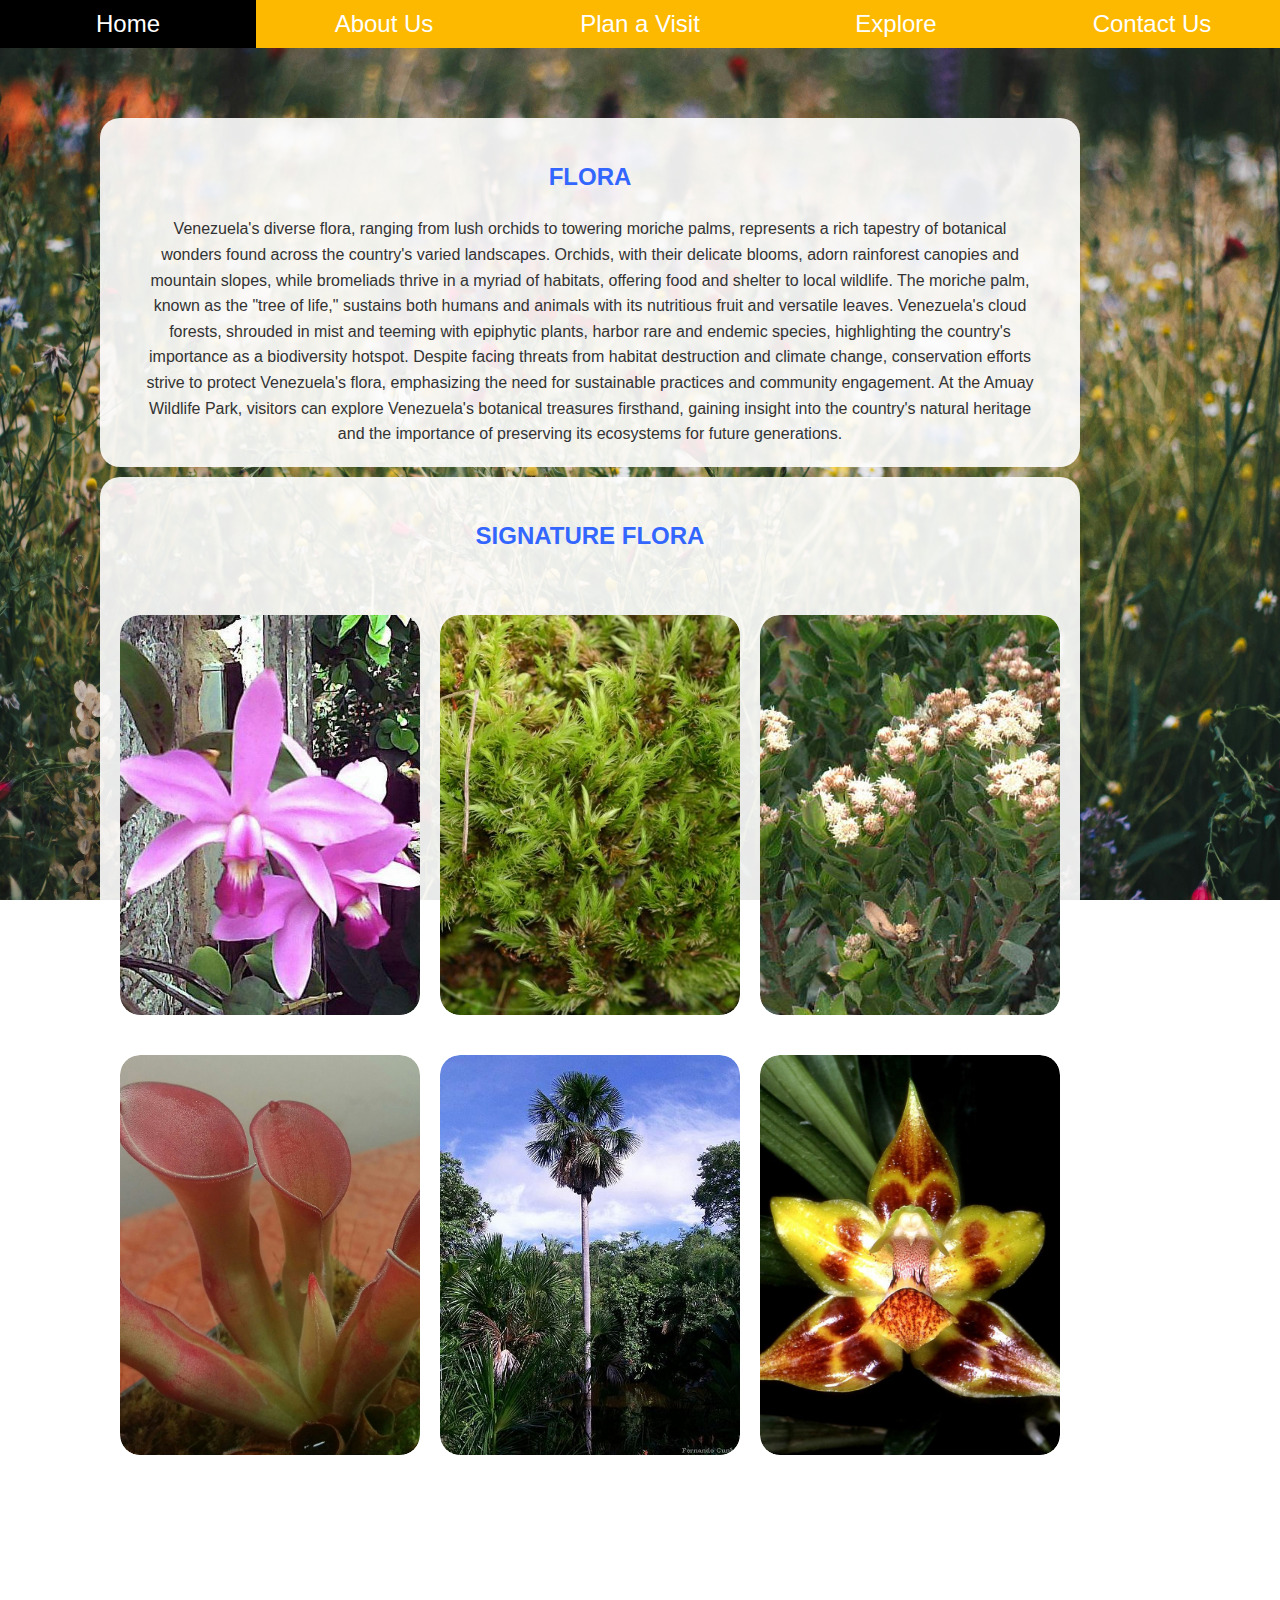
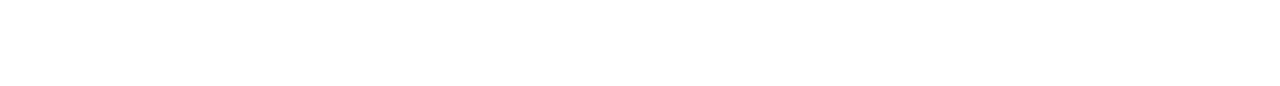
<file: flora.html>
<!DOCTYPE html>
<html lang="en">

<head>
    <meta charset="UTF-8">
    <meta name="viewport" content="width=device-width, initial-scale=1.0">
    <link rel="stylesheet" href="css/flora_fauna.css">
    <link rel="stylesheet" href="css/style.css">
    <title>Flora</title>
</head>

<body>
    <div class="container">
        <nav>
            <input type="checkbox" id="hamburgerCheck">
            <label for="hamburgerCheck" class="hamburger"> &#9776 </label>
            <ul>
                <li><a href="index.html">Home</a></li>
                <li><a href="about.html">About Us</a></li>
                <li><a href="visit.html">Plan a Visit</a></li>
                <li>
                    <a href="explore.html">Explore</a>
                    <ul class="dropdown">
                        <li><a href="flora.html">Flora</a></li>
                        <li><a href="fauna.html">Fauna</a></li>
                        <li><a href="facilities.html">Facilities</a></li>
                        <li><a href="map.html">Map</a></li>
                    </ul>
                </li>
                <li><a href="contact.html">Contact Us</a></li>
            </ul>
        </nav>
        
        <main>
            <div class="flora_fauna">
                <h1>FLORA</h1>
                <p>Venezuela's diverse flora, ranging from lush orchids to towering
                    moriche palms, represents a rich tapestry of botanical wonders
                    found across the country's varied landscapes. Orchids, with their
                    delicate blooms, adorn rainforest canopies and mountain slopes,
                    while bromeliads thrive in a myriad of habitats, offering food and
                    shelter to local wildlife. The moriche palm, known as the "tree of life,"
                    sustains both humans and animals with its nutritious fruit and versatile
                    leaves. Venezuela's cloud forests, shrouded in mist and teeming with
                    epiphytic plants, harbor rare and endemic species, highlighting the
                    country's importance as a biodiversity hotspot. Despite facing threats
                    from habitat destruction and climate change, conservation efforts strive
                    to protect Venezuela's flora, emphasizing the need for sustainable practices
                    and community engagement. At the Amuay Wildlife Park, visitors can
                    explore Venezuela's botanical treasures firsthand, gaining insight into
                    the country's natural heritage and the importance of preserving its
                    ecosystems for future generations.
                </p>
            </div>
            <div class="album section-start dark breakout">
                <h2> SIGNATURE FLORA </h2>
                <div class="flip-card">
                    <div class="flip-card-inner">
                        <div class="flip-card-front">
                            <img src="images/flora1.jpg" alt="Cattleya Violacea">
                        </div>
                        <div class="flip-card-back">
                            <h3>Cattleya Violacea</h3>
                            <p>
                                Cattleya violacea, an orchid species, is indigenous to the lowland
                                rainforests of the Amazon and Orinoco river basins, representing the
                                most prevalent among all Cattleya species found in their natural habitats.
                                Throughout northern South America. Violacea has been observed.
                                Typically, these orchids thrive on trees near riverbanks, thriving in environments
                                characterized by consistent warmth and moisture throughout the year.
                            </p>
                        </div>
                    </div>
                </div>
                <div class="flip-card">
                    <div class="flip-card-inner">
                        <div class="flip-card-front">
                            <img src="images/flora2.jpeg" alt="Aulacomnium palustre">
                        </div>
                        <div class="flip-card-back">
                            <h3>Aulacomnium palustre</h3>
                            <p>Aulacomnium palustre, commonly known as bog groove-moss
                                or ribbed bog moss, is a moss species with a nearly worldwide distribution.
                                It can be found in Venezuela.Ribbed bog moss offers limited direct benefits to wildlife
                                or
                                livestock.
                                Mosses,including ribbed bog moss, typically contain lower levels of carbohydrates,
                                proteins, and fats compared to vascular plants, making them less attractive
                                for grazing animals.
                            </p>
                        </div>
                    </div>
                </div>
                <div class="flip-card">
                    <div class="flip-card-inner">
                        <div class="flip-card-front">
                            <img src="images/flora3.jpg" alt="Andean wildflowers">
                        </div>
                        <div class="flip-card-back">
                            <h3>Andean wildflowers</h3>
                            <p>
                                Andean wildflowers are a diverse array of floral species native to
                                the Andean mountain range, which stretches along the western
                                coast of South America. These wildflowers thrive in the unique
                                ecosystems found at varying altitudes, ranging from high alpine
                                meadows to subtropical valleys.Among the notable Andean
                                wildflowers are the Andean lupine (mutabilis), known
                                for its tall spires of blue, purple, or pink flowers that carpet the
                                mountainsides during the spring.
                            </p>
                        </div>
                    </div>
                </div>
                <div class="flip-card">
                    <div class="flip-card-inner">
                        <div class="flip-card-front">
                            <img src="images/flora4.jpg" alt="Heliamphora exappendiculata">
                        </div>
                        <div class="flip-card-back">
                            <h3>Heliamphora exappendiculata</h3>
                            <p>Heliamphora exappendiculata, a marsh pitcher plant species,
                                is indigenous to the Chimantá and Aprada Massifs located in
                                Bolívar state, Venezuela. Initially classified as a variety of H. heterodoxa,
                                it has recently been recognized as a distinct species. The pitchers of this
                                plant gather insects using flattened mouths that serve as landing platforms,
                                allowing prey to fall from the surrounding vegetation.
                            </p>
                        </div>
                    </div>
                </div>
                <div class="flip-card">
                    <div class="flip-card-inner">
                        <div class="flip-card-front">
                            <img src="images/flora5.jpg" alt="Moriche Palm">
                        </div>
                        <div class="flip-card-back">
                            <h3>Moriche Palm</h3>
                            <p>The moriche palm thrives in the swamps of the Orinoco Delta,
                                known locally as the "tree of life" by the Warao Indians. Towering up to
                                35 meters, it displays vibrant red and yellow blossoms during the
                                summer months, with fruit ripening between December and June.
                                This fruit, deemed edible, has been a staple in the diets of Venezuela's
                                indigenous communities for generations.
                                Utilized for treating burns.
                            </p>
                        </div>
                    </div>
                </div>
                <div class="flip-card">
                    <div class="flip-card-inner">

                        <div class="flip-card-front">
                            <img src="images/flora6.jpg" alt="Huntleya Lucida">
                        </div>
                        <div class="flip-card-back">
                            <h3>Huntleya Lucida</h3>
                            <p>Huntleya lucida is a captivating species of orchid native to the lush
                                rainforests of Central and South America. One of the remarkable
                                features of Huntleya lucida is its fragrant blooms, which emit a
                                delightful scent that attracts pollinators such as bees, butterflies,
                                and hummingbirds. Conservation efforts are underway to protect
                                this enchanting orchid and preserve its natural habitat for future
                                generations to cherish.
                            </p>
                        </div>
                    </div>
                </div>
            </div>
        </main>
        <footer>
            <div class="footer-content">
                <div class="footer-section">
                    <h3>Amuay Wildlife Park</h3>
                    <ul>

                        <li><a href="index.html"> Home </a></li>
                        <li><a href="about.html"> About Us </a></li>
                        <li><a href="explore.html"> Explore </a></li>
                        <li><a href="visit.html"> Plan A Visit </a></li>
                        <li><a href="terms.html"> Terms and Conditions </a></li>
                    </ul>
                </div>
                <div class="footer-section">
                    <h3>Corporate</h3>
                    <ul>
                        <li><a href="map.html"> Map </a></li>
                        <li><a href="contact.html"> Contact Us </a></li>
                    </ul>
                </div>
            </div>
        </footer>
    </div>
</body>
</file>
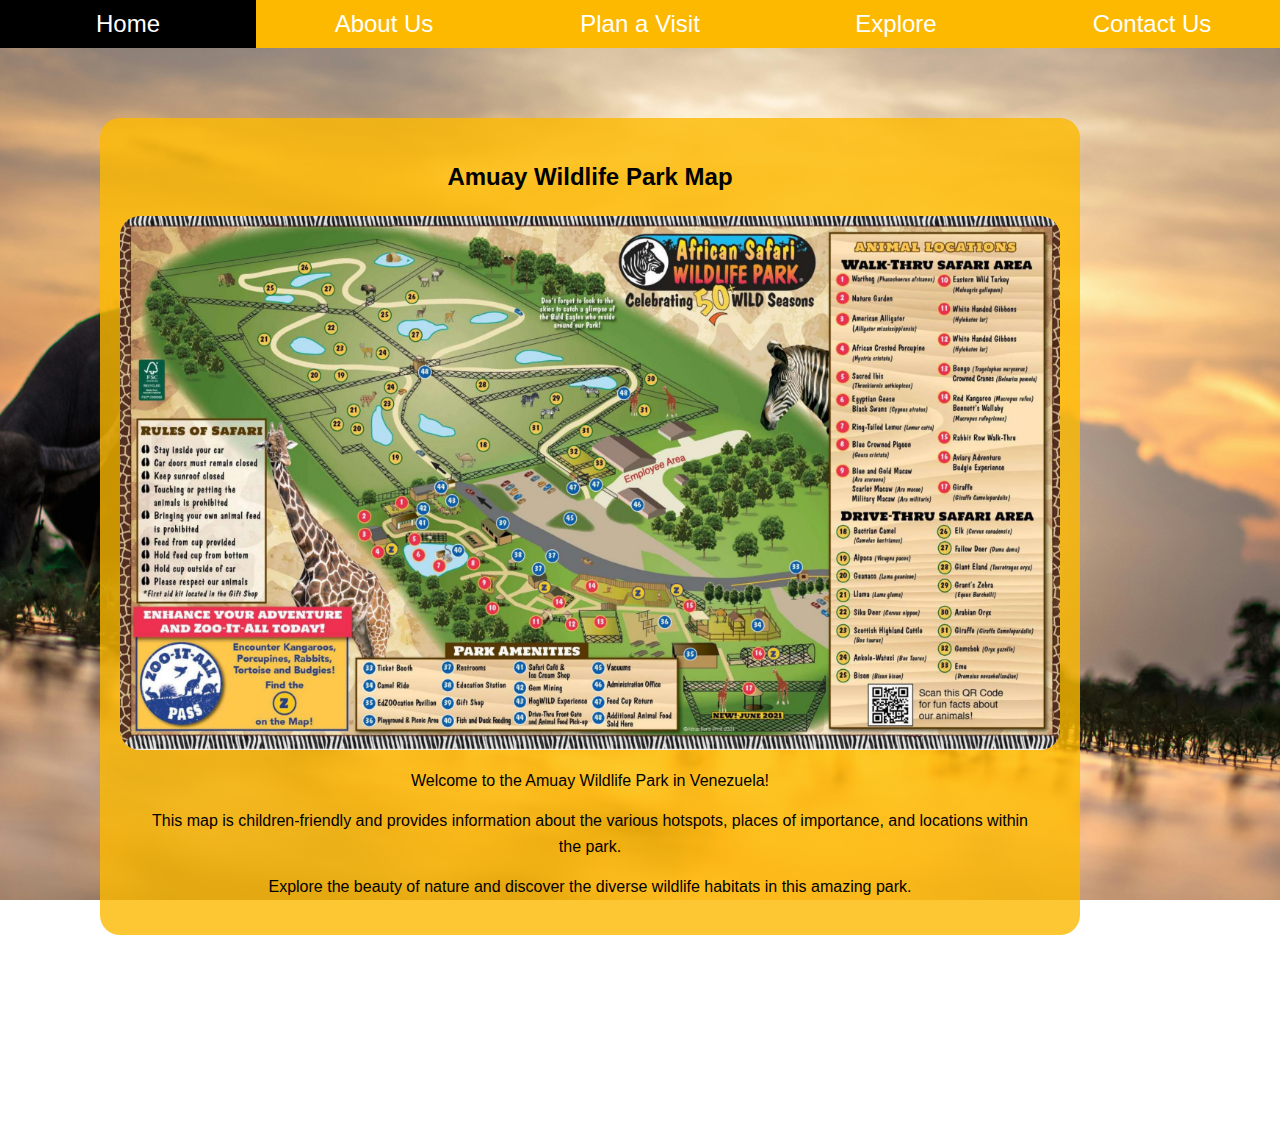
<file: map.html>
<!DOCTYPE html>
<html lang="en">

<head>
    <meta charset="UTF-8">
    <meta name="viewport" content="width=device-width, initial-scale=1.0">
    <link rel="stylesheet" href="css/style.css">
    <link rel="stylesheet" href="css/map.css">
    <title>Map</title>
</head>

<body>
    <div class="container">
        <nav>
            <input type="checkbox" id="hamburgerCheck">
            <label for="hamburgerCheck" class="hamburger"> &#9776 </label>
            <ul>
                <li><a href="index.html">Home</a></li>
                <li><a href="about.html">About Us</a></li>
                <li><a href="visit.html">Plan a Visit</a></li>
                <li>
                    <a href="explore.html">Explore</a>
                    <ul class="dropdown">
                        <li><a href="flora.html">Flora</a></li>
                        <li><a href="fauna.html">Fauna</a></li>
                        <li><a href="facilities.html">Facilities</a></li>
                        <li><a href="map.html">Map</a></li>
                    </ul>
                </li>
                <li><a href="contact.html">Contact Us</a></li>
            </ul>
        </nav>
        <main>
            <div class="map">
                <h2>Amuay Wildlife Park Map</h2>
                <img src="./images/map.jpg" alt="Map">
                <br>
                <p>Welcome to the Amuay Wildlife Park in Venezuela!</p>
                <p>This map is children-friendly and provides information about the various hotspots, places of
                    importance, and locations within the park.</p>
                <p>Explore the beauty of nature and discover the diverse wildlife habitats in this amazing park.</p>
            </div>
        </main>
        <footer>
            <div class="footer-content">
                <div class="footer-section">
                    <h3>Amuay Wildlife Park</h3>
                    <ul>

                        <li><a href="index.html"> Home </a></li>
                        <li><a href="about.html"> About Us </a></li>
                        <li><a href="explore.html"> Explore </a></li>
                        <li><a href="visit.html"> Plan A Visit </a></li>
                        <li><a href="terms.html"> Terms and Conditions </a></li>
                    </ul>
                </div>
                <div class="footer-section">
                    <h3>Corporate</h3>
                    <ul>
                        <li><a href="map.html"> Map </a></li>
                        <li><a href="contact.html"> Contact Us </a></li>
                    </ul>
                </div>
            </div>
        </footer>
    </div>
</body>
</file>
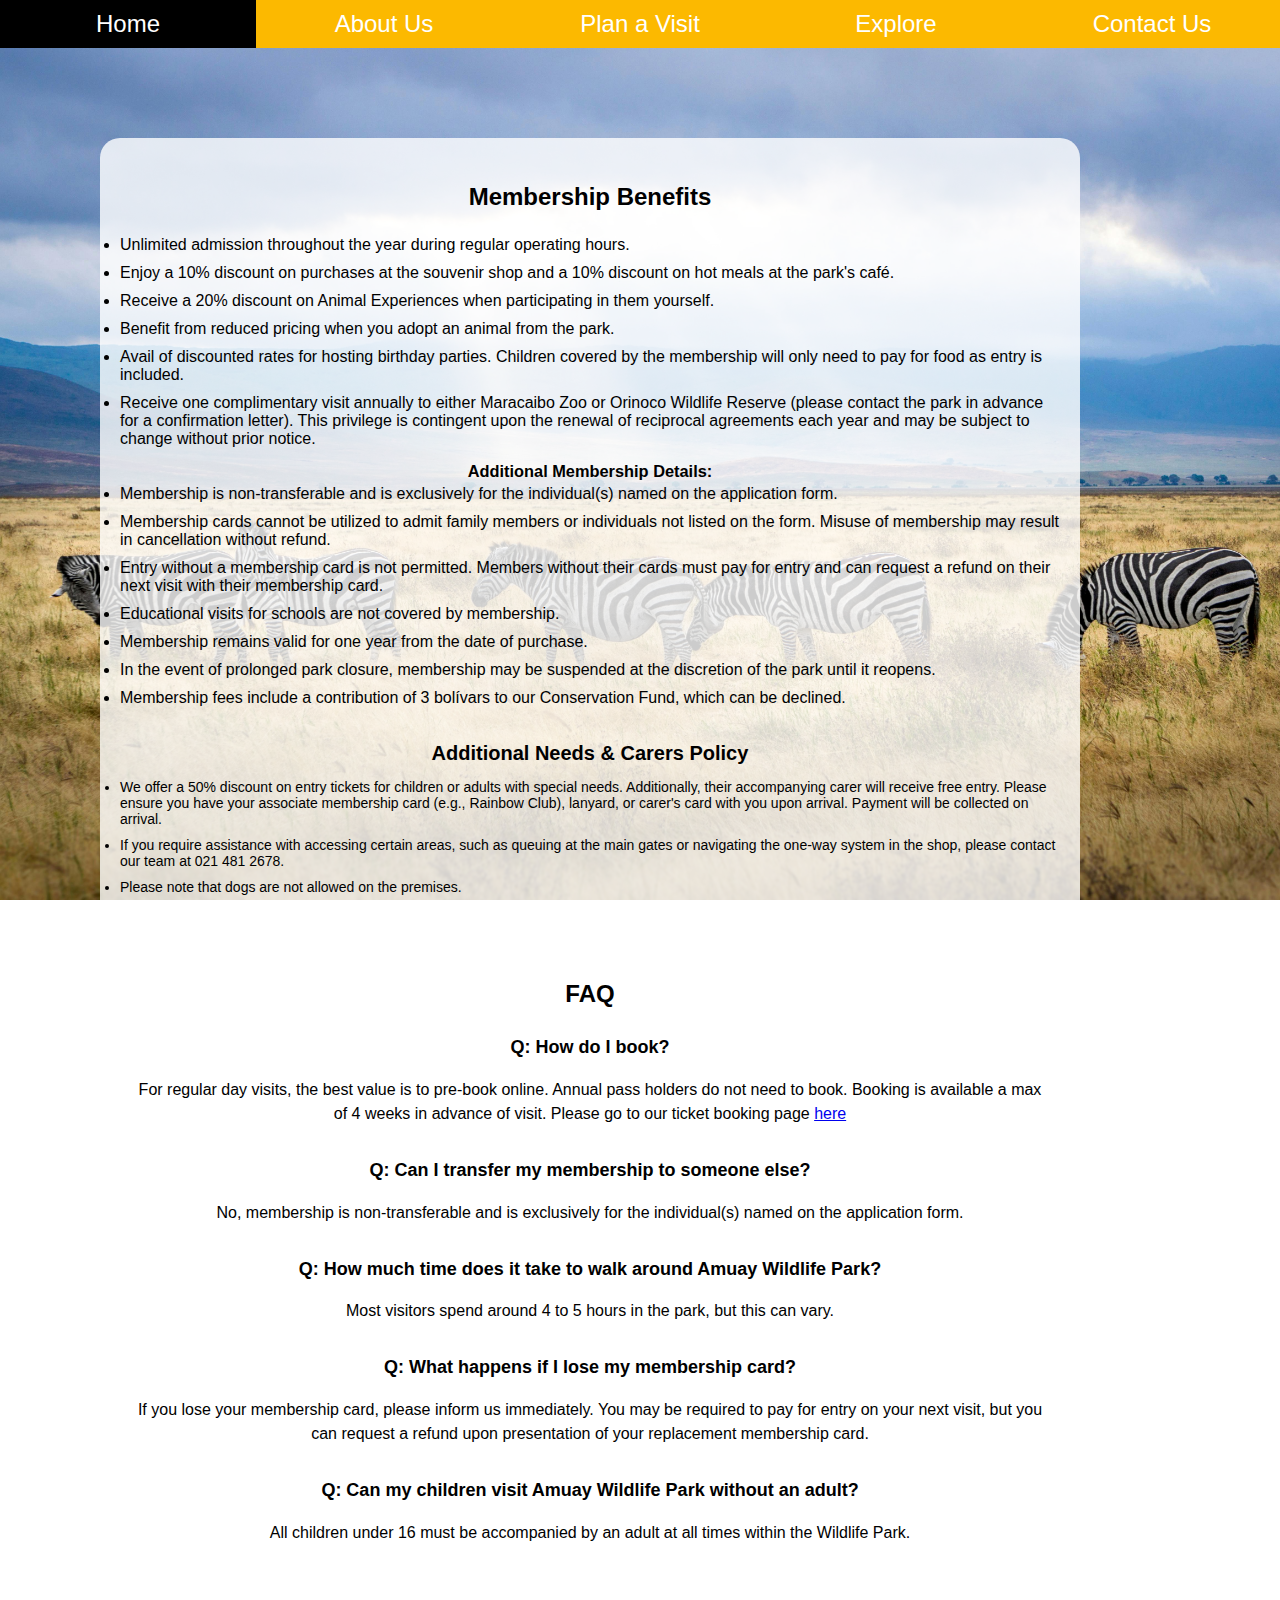
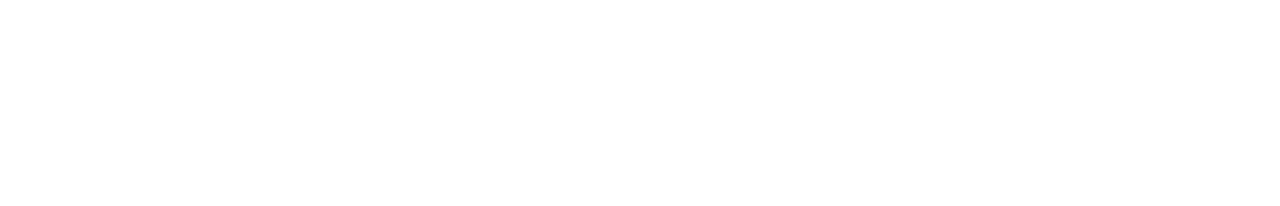
<file: terms.html>
<!DOCTYPE html>
<html lang="en">

<head>
    <meta charset="UTF-8">
    <meta name="viewport" content="width=device-width, initial-scale=1.0">
    <link rel="stylesheet" href="css/style.css">
    <link rel="stylesheet" href="css/terms.css">
    <title>Terms and Conditions</title>
</head>

<body>
    <div class="container">
        <nav>
            <input type="checkbox" id="hamburgerCheck">
            <label for="hamburgerCheck" class="hamburger"> &#9776 </label>
            <ul>
                <li><a href="index.html">Home</a></li>
                <li><a href="about.html">About Us</a></li>
                <li><a href="visit.html">Plan a Visit</a></li>
                <li>
                    <a href="explore.html">Explore</a>
                    <ul class="dropdown">
                        <li><a href="flora.html">Flora</a></li>
                        <li><a href="fauna.html">Fauna</a></li>
                        <li><a href="facilities.html">Facilities</a></li>
                        <li><a href="map.html">Map</a></li>
                    </ul>
                </li>
                <li><a href="contact.html">Contact Us</a></li>
            </ul>
        </nav>

        <div class="membership-details">
            <h2>Membership Benefits</h2>
            <ul>
                <li>Unlimited admission throughout the year during regular operating hours.</li>
                <li>Enjoy a 10% discount on purchases at the souvenir shop and a 10% discount on hot meals at the park's
                    café.</li>
                <li>Receive a 20% discount on Animal Experiences when participating in them yourself.</li>
                <li>Benefit from reduced pricing when you adopt an animal from the park.</li>
                <li>Avail of discounted rates for hosting birthday parties. Children covered by the membership will only
                    need to pay for food as entry is included.</li>
                <li>Receive one complimentary visit annually to either Maracaibo Zoo or Orinoco Wildlife Reserve (please
                    contact the park in advance for a confirmation letter). This privilege is contingent upon the
                    renewal of reciprocal agreements each year and may be subject to change without prior notice.</li>
            </ul>
            <div class="additional-details">
                <h3>Additional Membership Details:</h3>
                <ul>
                    <li>Membership is non-transferable and is exclusively for the individual(s) named on the application
                        form.</li>
                    <li>Membership cards cannot be utilized to admit family members or individuals not listed on the
                        form. Misuse of membership may result in cancellation without refund.</li>
                    <li>Entry without a membership card is not permitted. Members without their cards must pay for entry
                        and can request a refund on their next visit with their membership card.</li>
                    <li>Educational visits for schools are not covered by membership.</li>
                    <li>Membership remains valid for one year from the date of purchase.</li>
                    <li>In the event of prolonged park closure, membership may be suspended at the discretion of the
                        park until it reopens.</li>
                    <li>Membership fees include a contribution of 3 bolívars to our Conservation Fund, which can be
                        declined.</li>
                </ul>
            </div>
            <div class="additional-needs">
                <h3>Additional Needs & Carers Policy</h3>
                <ul>
                    <li>We offer a 50% discount on entry tickets for children or adults with special needs.
                        Additionally, their accompanying carer will receive free entry. Please ensure you have your
                        associate membership card (e.g., Rainbow Club), lanyard, or carer's card with you upon arrival.
                        Payment will be collected on arrival. </li>
                    <li>If you require assistance with accessing certain areas, such as queuing at the main gates or
                        navigating the one-way system in the shop, please contact our team at 021 481 2678.</li>
                    <li>Please note that dogs are not allowed on the premises.</li>
                </ul>
            </div>
        </div>
        
        <div class="faq">
            <h2>FAQ</h2>
            <div class="faq-item">
                <h3>Q: How do I book?</h3>
                <p>For regular day visits, the best value is to pre-book online. Annual pass holders do not need to
                    book.
                    Booking is available a max of 4 weeks in advance of visit. Please go to our ticket booking page
                    <a href="bookticket.html">here</a>
                </p>
            </div>
            <div class="faq-item">
                <h3>Q: Can I transfer my membership to someone else?</h3>
                <p>No, membership is non-transferable and is exclusively for the individual(s) named on the
                    application form.</p>
            </div>
            <div class="faq-item">
                <h3>Q: How much time does it take to walk around Amuay Wildlife Park?</h3>
                <p>Most visitors spend around 4 to 5 hours in the park, but this can vary.</p>
            </div>
            <div class="faq-item">
                <h3>Q: What happens if I lose my membership card?</h3>
                <p>If you lose your membership card, please inform us immediately. You may be required to pay for
                    entry on your next visit, but you can request a refund upon presentation of your replacement
                    membership card.</p>
            </div>
            <div class="faq-item">
                <h3>Q: Can my children visit Amuay Wildlife Park without an adult?</h3>
                <p>All children under 16 must be accompanied by an adult at all times within the Wildlife Park.
                </p>
            </div>
        </div>

        <footer>
            <div class="footer-content">
                <div class="footer-section">
                    <h3>Amuay Wildlife Park</h3>
                    <ul>

                        <li><a href="index.html"> Home </a></li>
                        <li><a href="about.html"> About Us </a></li>
                        <li><a href="explore.html"> Explore </a></li>
                        <li><a href="visit.html"> Plan A Visit </a></li>
                        <li><a href="terms.html"> Terms and Conditions </a></li>
                    </ul>
                </div>
                <div class="footer-section">
                    <h3>Corporate</h3>
                    <ul>
                        <li><a href="map.html"> Map </a></li>
                        <li><a href="contact.html"> Contact Us </a></li>
                    </ul>
                </div>
            </div>
        </footer>
    </div>
</body>
</file>
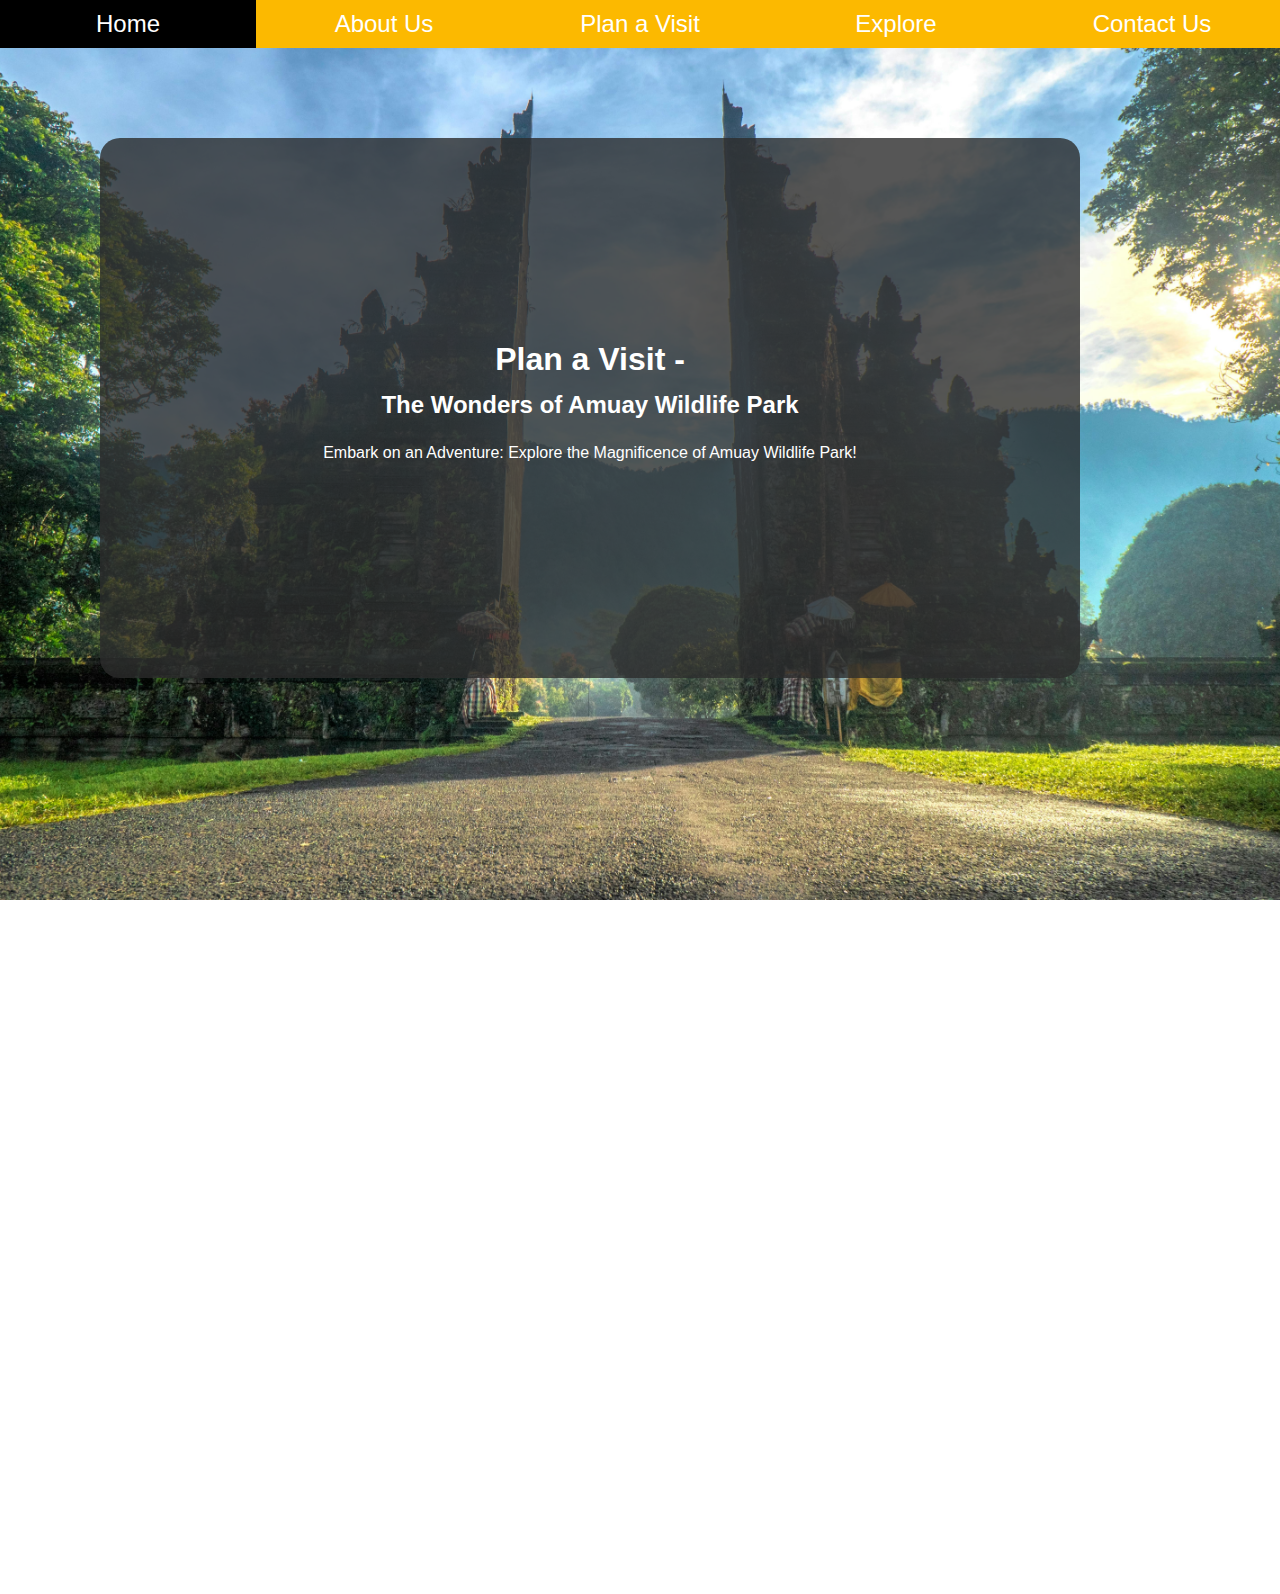
<file: visit.html>
<!DOCTYPE html>
<html lang="en">

<head>
    <meta charset="UTF-8">
    <meta name="viewport" content="width=device-width, initial-scale=1.0">
    <link rel="stylesheet" href="css/plan_a_visit.css">
    <link rel="stylesheet" href="css/style.css">
    <title>Plan A Visit</title>
</head>

<body>
    <div class="container">
        <nav>
            <input type="checkbox" id="hamburgerCheck">
            <label for="hamburgerCheck" class="hamburger"> &#9776 </label>
            <ul>
                <li><a href="index.html">Home</a></li>
                <li><a href="about.html">About Us</a></li>
                <li><a href="visit.html">Plan a Visit</a></li>
                <li>
                    <a href="explore.html">Explore</a>
                    <ul class="dropdown">
                        <li><a href="flora.html">Flora</a></li>
                        <li><a href="fauna.html">Fauna</a></li>
                        <li><a href="facilities.html">Facilities</a></li>
                        <li><a href="map.html">Map</a></li>
                    </ul>
                </li>
                <li><a href="contact.html">Contact Us</a></li>
            </ul>
        </nav>
        
        <header>
            <h1>Plan a Visit -</h1>
            <h2>The Wonders of Amuay Wildlife Park</h2>
            <p>Embark on an Adventure: Explore the Magnificence of Amuay Wildlife Park!</p>
        </header>
        <div class="visit-intro">
            <h2>IMMERSE IN THE WILDERNESS</h2>
            <img src="./images/PlanAVisit.jpg" alt="visit-img" width="300" height="200" id="visit">
            <p>Step into the captivating world of a wildlife sanctuary nestled amidst the ancient woodlands of Venezuela, 
                where a rich tapestry of endangered species once thrived. Despite the challenges posed by habitat destruction fueled by the oil industry, 
                this sanctuary remains a sanctuary of hope, inviting visitors to witness its precious inhabitants up close. 
                Venezuela's exceptional biodiversity, spanning diverse habitats, promises an immersive journey through its wildlife-rich history. 
                From the majestic crocodiles of the Orinoco Delta to the endearing capybaras of the Llanos plains, each corner of this sanctuary unveils 
                unique fauna waiting to be discovered. Beyond offering a thrilling wildlife experience, a visit here serves as a vital opportunity for 
                education and awareness, fostering appreciation for Venezuela's natural heritage and the urgent need for conservation efforts. 
                By immersing visitors in the wonders of its ecosystems, this sanctuary inspires a collective commitment to preserving these invaluable 
                habitats and their inhabitants, ensuring a legacy of biodiversity for generations to come</p>
            <a href="bookticket.html" class="visit-button">Book Tickets</a>
        </div>
        <main>
            <div class="timings-section">
                <h2>VISIT US</h2>
                <ul>
                    <li><strong>MON-SUN</strong> 9:30 am</li>
                    <li><strong>GATES CLOSE</strong> 6:00 pm</li>
                    <li><strong>LAST ENTRY</strong> 4:30 pm</li>
                </ul>
            </div>
        </main>
        <footer>
            <div class="footer-content">
                <div class="footer-section">
                    <h3>Amuay Wildlife Park</h3>
                    <ul>
                        
                        <li><a href="index.html"> Home </a></li>
                        <li><a href="about.html"> About Us </a></li>
                        <li><a href="explore.html"> Explore </a></li>
                        <li><a href="visit.html"> Plan A Visit </a></li>
                        <li><a href="terms.html"> Terms and Conditions </a></li>
                    </ul>
                </div>
                <div class="footer-section">
                    <h3>Corporate</h3>
                    <ul>
                        <li><a href="map.html"> Map </a></li>
                        <li><a href="contact.html"> Contact Us </a></li>
                    </ul>
                </div>
            </div>
        </footer>
    </div>
</body>
</file>
<file: css/index.css>
* {
    padding: 0;
    margin: 0;
    box-sizing: border-box;
}

p {
    margin-block: 1rem;
}

p,
h1,
h2,
h3 {
    padding-inline: 1rem;
    line-height: 1.6;
}


header {
    margin-left: 150px;
    margin-right: 150px;
    margin-top: 10px;
    background-image: url(../images/Homeheader.jpg);
    color: white;
    grid-area: header;
    background-color: #2c2c2c;
    background-attachment: fixed;
    background-size: cover;
    height: 60svh;
    display: grid;
    place-content: center;
    text-align: center; 
    border-radius: 20px; 
    padding: 20px; 
    opacity: 0;
    transform: translateX(-50px);
    animation: slideInRight 0.5s ease-in-out forwards;

    @media screen and (max-width: 900px) {
        margin-top: 90px;
            margin-left: 50px;
            margin-right: 50px;
    }
}



nav {
    grid-area: nav;
    position: sticky;
    top: 0;
    width: 100%;
    z-index: 1000; 
    background-color: rgba(0, 0, 0, 0.8); 
    transition: top 0.3s ease; 

    & a {
        background-color: #fcb900;
        display: block;
        color: white;
        font-size: 1.5rem;
        text-decoration: none;
        padding: 10px;
        text-align: center;
    }

    & a:hover {
        background-color: black;
        color: white;
    }

    & ul {
        display: flex;
    }

    & li {
        flex: 1;
        list-style: none;
        position: relative; 
    }
}

nav .dropdown {
    display: none;
    position: absolute;
    top: 100%;
    left: 0;
    background-color: #fcb900; 
    width: 100%; 
    z-index: 1000; 

    & li {
        padding: 10px;
    }

    & li:hover {
        background-color: black; 
    }
}

nav li:hover .dropdown {
    display: block;
}


.hamburger,
#hamburgerCheck {
    display: none;
}

@media screen and (max-width: 900px) {
    #hamburgerCheck {
        display: none;
    }

    .hamburger {
        display: block;
        font-size: 2rem;
        padding: 20px;
        position: fixed;
        top: 0;
        width: 100%;
        background-color: #fcb900;
    }

    nav ul {
        flex-direction: column;
        position: fixed;
        top: 82.7px;
        left: -100%;
        width: 100%;
        transition: left 500ms ease-in-out;
    }

    #hamburgerCheck:checked ~ ul {
        left: 0;
    }
}

body {
    margin: 0;
    font-family: Arial, sans-serif;
    background-image: url(../images/Homepage.jpg);
    background-size: cover;
    background-position: center;
    background-attachment: fixed;
    background-repeat: no-repeat;
}



.visit-button {
    margin-left: 50px;
    margin-right: 50px;
    display: inline-block;
    background-color: rgba(252, 185, 0, 0.8);
    color: white;
    text-decoration: none;
    font-size: 16px;
    padding: 16px 30px;
    border: none;
    cursor: pointer;
    border-radius: 5px;
    margin: 0 auto;
    text-align: center;
}

.visit-button:hover {
    background-color: rgba(255, 165, 0, 0.8);
}


.about {
    margin-top: 10px;
    margin-left: 150px;
    margin-right: 150px;
    background-color: rgba(252, 185, 0, 0.8);
    text-align: center; 
    border-radius: 20px; 
    padding: 20px; 
    opacity: 0;
    transform: translateY(-50px);
    animation: slideInRight 0.5s ease-in-out forwards;

    & h2 {
        margin-bottom: 20px;
    }

    & p {
        display: inline-block;
        width: 30%;
        vertical-align: top; 
        margin: 0 1%; 
    }

    @media screen and (max-width: 900px) {
        margin-left: 50px;
        margin-right: 50px;
    }
}

.events {
    text-align: center;
    margin-left: 150px;
    margin-right: 150px;
    background-color: rgba(255, 255, 255, 0.8); 
    border-radius: 20px; 
    padding: 20px; 
    margin-top: 10px; 
    opacity: 0;
    transform: translateX(-50px);
    animation: slideInRight 0.5s ease-in-out forwards;

    & h2 {
        margin-top: 20px;
        margin-bottom: 20px; 
    }

    & div {
        display: inline-block;
        text-align: left; 
        width: 60%; 
        margin: 0 auto; 
    }
    @media screen and (max-width : 900px) {
        margin-left: 50px;
        margin-right: 50px;
    }
}

.footer-content {
    margin-top: 10px;
    margin-left: 150px;
    margin-right: 150px;
    display: flex;
    justify-content: space-around;
    background-color: rgba(44, 44, 44, 0.8); 
    border-radius: 20px; 
    padding: 20px;
    margin-top: 10px; 

    @media screen and (max-width: 900px) {
        flex-direction: column;
        align-items: center;
        margin-left: 50px;
        margin-right: 50px;
    }
}

.footer-section {
    margin-left: 150px;
    margin-right: 150px;
    flex: 1;
    margin-right: 20px;
    max-width: 200px;
    opacity: 0;
    transform: translateX(-50px);
    animation: slideInRight 0.5s ease-in-out forwards;

    & h3 {
        color: #ffffff; 
        font-size: 16px; 
        margin-bottom: 15px; 
    }

    & ul {
        padding: 0;
    }

    & ul li {
        color: #bbbbbb; 
        font-size: 14px; 
        margin-bottom: 8px; 
        list-style: none; 
    }

    & ul li a {
        color: #bbbbbb; 
        text-decoration: none; 
    }

    & ul li a:hover {
        text-decoration: underline;
    }

    @media screen and (max-width: 900px) {
        margin-left: 50px;
        margin-right: 50px;
    }
    
}

@keyframes slideInRight {
    from {
        opacity: 0;
        transform: translateX(-50px);
    }
    to {
        opacity: 1;
        transform: translateX(0);
    }
}
</file>
<file: css/style.css>
* {
    padding: 0;
    margin: 0;
    box-sizing: border-box;
}

p {
    margin-block: 1rem;
}

p,
h1,
h2,
h3 {
    padding-inline: 1rem;
    line-height: 1.6;
}


header {
    margin-top: 90px;
    margin-left: 150px;
    margin-right: 150px;
    color: white;
    grid-area: header;
    background-color: rgba(44, 44, 44, 0.8);;
    background-attachment: fixed;
    background-size: cover;
    height: 60svh;
    display: grid;
    place-content: center;
    text-align: center;
    transform: translateX(-50px);
    animation: slideInRight 0.5s ease-in-out forwards;
    border-radius: 20px; 
    padding: 20px; 

    
    @media screen and (max-width: 900px) {
        margin-left: 50px;
        margin-right: 50px;
}
}

nav {
    grid-area: nav;
    position: sticky;
    top: 0;
    width: 100%;
    z-index: 1000; 
    background-color: rgba(0, 0, 0, 0.8); 
    transition: top 0.3s ease; 

    & a {
        background-color: #fcb900;
        display: block;
        color: white;
        font-size: 1.5rem;
        text-decoration: none;
        padding: 10px;
        text-align: center;
    }

    & a:hover {
        background-color: black;
        color: white;
    }

    & ul {
        display: flex;
    }

    & li {
        flex: 1;
        list-style: none;
        position: relative; 
    }
}

nav .dropdown {
    display: none;
    position: absolute;
    top: 100%;
    left: 0;
    background-color: #fcb900; 
    width: 100%; 
    z-index: 1000; 

    & li {
        padding: 10px;
    }

    & li:hover {
        background-color: black; 
    }
}

nav li:hover .dropdown {
    display: block;
}


.hamburger,
#hamburgerCheck {
    display: none;
}

@media screen and (max-width: 900px) {
    #hamburgerCheck {
        display: none;
    }

    .hamburger {
        display: block;
        font-size: 2rem;
        padding: 20px;
        position: fixed;
        top: 0;
        width: 100%;
        background-color: #fcb900;
    }

    nav ul {
        flex-direction: column;
        position: fixed;
        top: 82.7px;
        left: -100%;
        width: 100%;
        transition: left 500ms ease-in-out;
    }

    #hamburgerCheck:checked ~ ul {
        left: 0;
    }
}



.footer-content {
    margin-left: 150px;
    margin-right: 150px;
    display: flex;
    justify-content: space-around;
    background-color: rgba(44, 44, 44, 0.8); 
    margin-top: 10px;
    border-radius: 20px; 
    padding: 20px; 
    opacity: 0;
    transform: translateX(-50px);
    animation: slideInRight 0.5s ease-in-out forwards;

    @media screen and (max-width: 900px) {
        flex-direction: column;
        align-items: center;
        margin-left: 50px;
        margin-right: 50px;
    }
}

.footer-section {
    flex: 1;
    max-width: 200px;
    opacity: 0;
    transform: translateX(-50px);
    animation: slideInRight 0.5s ease-in-out forwards;

    & h3 {
        color: #ffffff; 
        font-size: 16px;
        margin-bottom: 15px; 
    }

    & ul {
        padding: 0;
    }

    & ul li {
        color: #bbbbbb;
        font-size: 14px; 
        margin-bottom: 8px; 
        list-style: none; 
    }

    & ul li a {
        color: #bbbbbb; 
        text-decoration: none;
    }

    & ul li a:hover {
        text-decoration: underline; 
    }

    @media screen and (max-width: 900px) {
        margin-left: 50px;
        margin-right: 50px;
    }
    
}

@keyframes slideInRight {
    from {
        opacity: 0;
        transform: translateX(-50px);
    }
    to {
        opacity: 1;
        transform: translateX(0);
    }
}
</file>
<file: css/about.css>
body {
    margin: 0;
    font-family: Arial, sans-serif;
    background-image: url(../images/about.jpg);
    background-size: cover;
    background-position: center;
    background-attachment: fixed;
    background-repeat: no-repeat;
}

.about {
    text-align: center;
    margin-left: 150px;
    margin-right: 150px;
    background-color: rgba(255, 255, 255, 0.8);
    border-radius: 20px;
    padding: 20px;
    margin-top: 70px;
    transform: translateX(-50px);
    animation: slideInRight 0.5s ease-in-out forwards;

    & h2 {
        text-align: center;
        margin-top: 20px;
        margin-bottom: 20px;
        font-size: 24px;
        color: black;
    }

    & p {
        margin: 0 1%;
        font-size: 16px;
        margin-bottom: 15px;
    }

    @media screen and (max-width: 900px) {
        margin-left: 20px;
        margin-right: 20px;
        padding: 10px;
    }
}
</file>
<file: css/bookticket.css>
.container {
    display: flex;
    flex-direction: column;
    min-height: 100vh;
}

body {
    margin: 0;
    font-family: Arial, sans-serif;
    background-image: url(../images/boookticket.jpg);
    background-size: cover;
    background-position: center;
    background-attachment: fixed;
    background-repeat: no-repeat;
}

main {
    display: flex;
}

.leftcolumn {
    margin-top: 70px;
    width: 70%;
    padding-right: 20px;
    margin-left: 150px;
    animation: slideInRight 0.5s ease-in-out forwards;
}

.rightcolumn {
    width: 30%;
    margin-top: 50px;
    margin-right: 150px;
    animation: slideInRight 0.5s ease-in-out forwards;
}

.ticket_class {
    background-color: rgba(255, 255, 255, 0.8);
    border-radius: 10px;
    box-shadow: 0 0 10px rgba(0, 0, 0, 0.1);
    padding: 20px;
}

h1 {
    text-align: center;
    margin-bottom: 20px;
}

form {
    max-width: 600px;
    margin: 0 auto;
    text-align: center;
}

select,
button,
input[type="text"],
input[type="email"],
input[type="date"],
input[type="time"],
select {
    text-align: center;
    display: block;
    margin: 0 auto 10px auto;
    width: calc(100% - 40px);
    height: 40px;
    padding: 8px;
    border: 1px solid #ccc;
    border-radius: 5px;
    box-sizing: border-box;
}

button {
    background-color: #4CAF50;
    color: white;
    padding: 10px 20px;
    border: none;
    border-radius: 5px;
    cursor: pointer;
    margin-top: 20px;
}

button:hover {
    background-color: #45a049;
}

.pricing-individual,
.pricing-family {
    background-color: rgba(255, 255, 255, 0.8);
    border-radius: 10px;
    box-shadow: 0 0 10px rgba(0, 0, 0, 0.1);
    padding: 20px;
    margin-top: 20px;
}

.pricing-individual h2,
.pricing-family h2 {
    text-align: center;
}

table {
    width: 100%;
    border-collapse: collapse;
    margin-top: 10px;
}

th,
td {
    padding: 10px;
    text-align: center;
    border: 1px solid #ddd;
}

th {
    background-color: #f2f2f2;
}

tr:nth-child(even) {
    background-color: #f9f9f9;
}


@media screen and (max-width: 900px) {

    .ticket_class,.pricing-family,.pricing-individual{
        margin-left: 20px;
        margin-right: 20px;
    }
    .leftcolumn,
    .rightcolumn {
        width: calc(100% - 40px); 
        margin-left: auto;
        margin-right: auto ;
        padding: 10px; 
        margin-top: 90px; 
    }
    main {
        flex-direction: column;
    }
    
    .rightcolumn {
        margin-top: 10px; 
        order: 2; 
    }
    
    footer {
        order: 3; 
    }
}
</file>
<file: css/contact.css>
body {
  margin: 0;
  font-family: Arial, sans-serif;
  background-image: url(../images/contact.webp);
  background-size: cover;
  background-position: center;
  background-attachment: fixed;
  background-repeat: no-repeat;
}

.contact-container {
  display: flex;
  flex-direction: column;
  align-items: center;
}

.contact {
  text-align: center;
  background-color: rgba(255, 255, 255, 0.8);
  border-radius: 20px;
  padding: 20px;
  margin-top: 70px;
  margin-left: 150px;
  margin-right: 150px;

  & h2 {
    margin-top: 20px;
    margin-bottom: 20px;
    font-size: 24px;
    color: black;
  }

  & p {
    margin: 0 1%;
    font-size: 16px;
  }

}

.contact-info {
  display: flex;
  flex-direction: column;
  justify-content: space-around;
  margin-bottom: 20px;

  & p {
    margin: 5px 0;
  }

  & p span {
    color: green;
    font-weight: bold;
    margin-right: 5px;
  }

} 

.contact-form {
  margin-top: 10px;
  background-color: rgba(255, 255, 255, 0.8);
  padding: 20px;
  border-radius: 20px;
  margin-left: 150px;
  margin-right: 150px;
}

.form-row {
  display: flex;
  flex-wrap: wrap;
  justify-content: space-between;
}

.form-group {
  flex: 1 1 45%;
  margin-bottom: 15px;
  margin-right: 10px;
}

label {
  display: block;
  margin-bottom: 5px;
  font-weight: bold;
}

input[type="text"],
input[type="email"],
input[type="tel"],
textarea,
select {
  width: 100%;
  padding: 10px;
  border: 1px solid #ccc;
  border-radius: 5px;
  font-size: 16px;
}

button {
  background-color: #4CAF50;
  color: white;
  padding: 12px 20px;
  border: none;
  border-radius: 5px;
  cursor: pointer;
  font-size: 16px;
  display: block;
  margin: 0 auto;
}

@media screen and (max-width: 900px) {
  .contact {
      margin-left: 50px;
      margin-right: 50px;
  }

  .contact-form {
      margin-left: 50px;
      margin-right: 50px;
  }

  .form-group {
      flex: 1 1 100%;
  }
}
</file>
<file: css/explore.css>
.container {
    display: flex; 
    flex-direction: column; 
    min-height: 100vh;
}


body {
    margin: 0;
    font-family: Arial, sans-serif;
    background-image: url(../images/explore.jpg);
    background-size: cover;
    background-position: center;
    background-attachment: fixed;
    background-repeat: no-repeat;
}

.explore {
    text-align: center;
    margin-left: 150px;
    margin-right: 150px;
    background-color: rgba(255, 255, 255, 0.8); 
    border-radius: 20px; 
    padding: 20px; 
    margin-top: 70px;
    opacity: 0;
    transform: translateX(-50px);
    animation: slideInRight 0.5s ease-in-out forwards;

    &  h2 {
        text-align: center;
        margin-bottom: 20px; 
        font-size: 24px;
        color: black;
    }

    & p {
        margin: 0 1%; 
        font-size: 16px; 
    }
}

.buttons {
    text-align: center; 
    margin-top: 20px;

    & a {
        margin: 0 10px; 
        display: inline-block;
        background-color: rgb(252, 185, 0);
        color: white;
        text-decoration: none;
        font-size: 16px;
        padding: 16px 30px;
        border: none;
        cursor: pointer;
        border-radius: 5px;
        text-align: center;
        white-space: nowrap; 
    }

    & a:hover {
        background-color: rgb(255, 165, 0);
    }
}


.pricing-individual, .pricing-family {
    
    margin-left: 150px;
    margin-right: 150px;
    background-color: rgba(255, 255, 255, 0.8); 
    border-radius: 20px; 
    padding: 20px; 
    margin-top: 10px; 
    opacity: 0;
    transform: translateX(-50px);
    animation: slideInRight 0.5s ease-in-out forwards;

    & h2 {
        text-align: center;
    }

    & table {
        width: 100%;
        border-collapse: collapse;
    }

    & th, td {
        padding: 10px;
        text-align: center;
        border: 1px solid #ddd;
    }

    & th {
        background-color: #f2f2f2;
    }

    & tr:nth-child(even) {
        background-color: #f9f9f9;
    }
}


@media screen and (max-width: 900px) {
    .explore,
    .buttons,
    .pricing-individual,
    .pricing-family,
    .latest-news {
        width: 100%;
        margin-left: 50px;
        margin-right: 50px;
    }
    .leftcolumn {
        width: 100%;
        padding-right: 0;
    }
    .rightcolumn {
        width: 100%;
        margin-top: 20px;
    }
}


main {
    display: flex; 
    flex: 1;
}

.leftcolumn {
    width: 75%;
    padding-right: 20px; 
}


.rightcolumn {
    width: 25%;
    display: flex;
    flex-direction: column;
    margin-top: 70px;
    margin-left: -150px;
}


.latest-news {
    background-color: rgba(255, 255, 255, 0.8); 
    border-radius: 20px;
    padding: 20px;
    animation: slideInRight 0.5s ease-in-out forwards;
    margin-bottom: 10px;
}

footer {
    margin-top: auto; 
}
</file>
<file: css/facilities.css>
body {
    margin: 0;
    font-family: Arial, sans-serif;
    background-image: url(../images/facilities.jpg);
    background-size: cover;
    background-position: center;
    background-attachment: fixed;
    background-repeat: no-repeat;
}

.facilities {
    text-align: center;
    margin-left: 150px;
    margin-right: 150px;
    background-color: rgba(255, 255, 255, 0.8); /* White background with transparency */
    border-radius: 20px; /* Rounded corners */
    padding: 20px; /* Add padding for better spacing */
    margin-top: 70px; /* Adjust margin top */
    transform: translateX(-50px);
    animation: slideInRight 0.5s ease-in-out forwards;

    &  h2 {
        text-align: center;
        margin-top: 20px;
        margin-bottom: 20px; /* Add space below the h2 element */
        font-size: 24px; /* Adjust font size */
        color: black;
    }

    & p {
        margin: 0 1%; /* Add margin between paragraphs */
        font-size: 16px; /* Adjust font size */
    }
}


.contents {
    text-align: center;
    margin-left: 150px;
    margin-right: 150px;
    background-color: rgba(255, 255, 255, 0.8); /* White background with transparency */
    border-radius: 20px; /* Rounded corners */
    padding: 20px; /* Add padding for better spacing */
    margin-top: 10px; /* Adjust margin top */
    transform: translateX(-50px);
    animation: slideInRight 0.5s ease-in-out forwards;
    overflow: auto;

    &  h3 {
        text-align: center;
        margin-top: 20px;
        margin-bottom: 20px; /* Add space below the h2 element */
        font-size: 24px; /* Adjust font size */
        color: black;
    }

    & p {
        margin: 0 1%; /* Add margin between paragraphs */
        font-size: 16px; /* Adjust font size */
    }

    & img[alt="Wild Dining"] {
        float: right;
        height: 200px;
        width: 200px;
        border-radius: 20px;
        margin-left: 30px;
    }
    & img[alt="Shop"] {
        float: left;
        height: 200px;
        width: 200px;
        border-radius: 20px;
        margin-right: 30px;
    }
    
    & img[alt="Education"] {
        float: right;
        height: 200px;
        width: 200px;
        border-radius: 20px;
        margin-left: 30px;
    }
}

@media screen and (max-width: 900px) {
    .facilities,
    .contents {
        margin-left: 50px;
        margin-right: 50px;
    }
}
</file>
<file: css/flora_fauna.css>
body {
    margin: 0;
    font-family: Arial, sans-serif;
    background-image: url(../images/flora.jpg);
    background-size: cover;
    background-position: center;
    background-attachment: fixed;
    background-repeat: no-repeat;
}

.flora_fauna {
    text-align: center;
    margin-left: 150px;
    margin-right: 150px;
    background-color: rgba(255, 255, 255, 0.9);
    border-radius: 20px;
    padding: 20px;
    margin-top: 70px;
    transform: translateX(-50px);
    animation: slideInRight 0.5s ease-in-out forwards;

    & h1 {
        text-align: center;
        margin-top: 20px;
        margin-bottom: 20px;
        font-size: 24px;
        color: #3366ff;
    }

    & p {
        margin: 0 1%;
        font-size: 16px;
        color: #333;
    }
}

.album {

    display: grid;
    grid-template-columns: repeat(3, 1fr);
    gap: 20px;
    margin-left: 150px;
    margin-right: 150px;
    text-align: center;
    background-color: rgba(255, 255, 255, 0.9);
    border-radius: 20px;
    padding: 20px;
    margin-top: 10px;
    transform: translateX(-50px);
    animation: slideInRight 0.5s ease-in-out forwards;


    & h2 {
        grid-column: 1 / -1;
        text-align: center;
        margin-top: 20px;
        margin-bottom: 20px;
        font-size: 24px;
        color: #3366ff;
    }
}

.flip-card {
    margin-top: 20px;
    position: relative;
    width: 100%;
    height: 400px;
    border-radius: 20px;
    overflow: hidden;
    perspective: 1000px;
    background-color: transparent;
}

.flip-card-inner {
    position: relative;
    width: 100%;
    height: 100%;
    transition: transform 0.8s;
    transform-style: preserve-3d;
    box-shadow: 0 4px 8px 0 rgba(0,0,0,0.2);
}

.flip-card:hover .flip-card-inner {
    transform: rotateY(180deg);
}
    
.flip-card-front, .flip-card-back {
    position: absolute;
    width: 100%;
    height: 100%;
    display: flex;
    justify-content: center;
    align-items: center;
    text-align: center;
    backface-visibility: hidden;
}

.flip-card-front {
    z-index: 2;
}

.flip-card-back {
    transform: rotateY(180deg);
    z-index: 1;
    margin: 0px;
    color: black;
    display: flex;
    flex-direction: column; 
    align-items: center;
    text-align: center;
}

.flip-card-inner img {
    width: 100%;
    height: 100%;
    object-fit: cover;
    border-radius: 20px;
    position: absolute;
}


@media screen and (max-width: 900px) {

    .flora,
    .album {
        margin-left: 50px;
        margin-right: 50px;
    }
}
</file>
<file: css/map.css>
body {
    margin: 0;
    font-family: Arial, sans-serif;
    background-image: url(../images/map_bg.jpg);
    background-size: cover;
    background-position: center;
    background-attachment: fixed;
    background-repeat: no-repeat;
}

.map {
    text-align: center;
    margin-left: 150px;
    margin-right: 150px;
    background-color: rgba(252, 185, 0, 0.8);
    border-radius: 20px;
    padding: 20px;
    margin-top: 70px;
    transform: translateX(-50px);
    animation: slideInRight 0.5s ease-in-out forwards;
}

.map h2 {
    text-align: center;
    margin-top: 20px;
    margin-bottom: 20px;
    font-size: 24px;
    color: black;
}

.map p {
    margin: 0 1%;
    font-size: 16px;
    margin-bottom: 15px;
}

.map img[alt="Map"] {
    max-width: 100%;
    height: auto;
    border-radius: 20px;
    margin-left: auto;
    margin-right: auto;
    display: block;
}

@media screen and (max-width: 900px) {
    .map {
        margin-left: 20px;
        margin-right: 20px;
        padding: 10px;
    }
}
</file>
<file: css/terms.css>
body {
    margin: 0;
    font-family: Arial, sans-serif;
    background-image: url(../images/t&c.jpg);
    background-size: cover;
    background-position: center;
    background-attachment: fixed;
    background-repeat: no-repeat;
}

.membership-details {
    text-align: center;
    margin-left: 150px;
    margin-right: 150px;
    background-color: rgba(255, 255, 255, 0.8);
    border-radius: 20px;
    padding: 20px;
    margin-top: 90px;
    transform: translateX(-50px);
    animation: slideInRight 0.5s ease-in-out forwards;

    & h2 {
        text-align: center;
        margin-top: 20px;
        margin-bottom: 20px;
        font-size: 24px;
        color: black;
    }

    & ul {
        text-align: left;
        padding-left: 0;
    }

    & li {
        margin-bottom: 10px;
        font-size: 16px;
    }

    & .additional-details, .additional-needs {
        margin-top: 30px;
    }

    & .additional-details, .additional-needs h3 {
        margin-top: 20px;
        font-size: 20px;
    }

    & .additional-details, .additional-needs ul {
        margin-top: 10px;
    }

    & .additional-details, .additional-needs li {
        margin-bottom: 10px;
        font-size: 14px;
    }

    @media screen and (max-width: 900px) {
        margin-left: 50px;
        margin-right: 50px;
    }
}

.faq {
    text-align: center;
    margin-left: 150px;
    margin-right: 150px;
    background-color: rgba(255, 255, 255, 0.8);
    border-radius: 20px;
    padding: 20px;
    margin-top: 10px;
    transform: translateX(-50px);
    animation: slideInRight 0.5s ease-in-out forwards;

    & h2 {
        text-align: center;
        margin-top: 20px;
        margin-bottom: 20px;
        font-size: 24px;
        color: black;
    }
}


.faq-item {
    margin-bottom: 30px;
& h3 {
    font-size: 18px;
    margin-bottom: 10px;
}

&.faq-item p {
    font-size: 16px;
    line-height: 1.5;
}
}
</file>
<file: css/plan_a_visit.css>
body {
    margin: 0;
    font-family: Arial, sans-serif;
    background-image: url(../images/visit.jpg);
    background-size: cover;
    background-position: center;
    background-attachment: fixed;
    background-repeat: no-repeat;
}

.visit-intro
{   
    margin-top: 10px;
    margin-left: 150px;
    margin-right: 150px;
    background-color: rgba(255, 255, 255, 0.8);
    border-radius: 20px; /* Rounded corners */
    padding: 20px; /* Add padding for better spacing */
    opacity: 0;
    transform: translateX(-50px);
    animation: slideInRight 0.5s ease-in-out forwards;
    margin-bottom: 20px;

    & h2 {
        margin-top: 10px;
        text-align: center;
    }
    
    & img {
        float: right;
        padding: 10px;
        border-radius: 30px;

    }

    & p {
        text-align: justify
        ;
    }
}

.visit-button {
    opacity: 0;
    transform: translateX(-50px);
    animation: slideInRight 0.5s ease-in-out forwards;
    display: block;
    background-color: #fcb900;
    color: white;
    text-decoration: none;
    font-size: 16px;
    padding: 16px 30px;
    border: none;
    cursor: pointer;
    border-radius: 5px;
    margin: 0 auto;
    text-align: center;
    width: fit-content;
}

.visit-button:hover {
    background-color: #ffa500;
    /* Change color on hover */
}

/* Define keyframes for the animation */
@keyframes slideInRight {
    from {
        opacity: 0;
        transform: translateX(-50px);
    }
    to {
        opacity: 1;
        transform: translateX(0);
    }
}


.timings-section {
    
    border-radius: 20px; /* Rounded corners */
    padding: 20px; /* Add padding for better spacing */
    margin-left: 150px;
    margin-right: 150px;
    opacity: 0;
    transform: translateX(-50px);
    animation: slideInRight 0.5s ease-in-out forwards;
    background-color: rgba(252, 185, 0, 0.8);
    padding: 20px;
    margin-top: 10px;
    display: flex;
    flex-direction: column;
    align-items: center; /* Center-align content horizontally */

    & h2 {
        text-align: center;
        margin-bottom: 20px;
        font-size: 24px;
        color: purple;
    }
    
    & ul {
        list-style: none;
        padding: 0;
        text-align: left; /* Left-align content */
        width: 300px; /* Set a fixed width for better alignment */
    }

    & li {
        margin-bottom: 10px;
        font-size: 20px;
        display: flex;
        justify-content: space-between; /* Distribute content evenly */
    }

    & li strong {
        width: 180px; /* Adjust width as needed */
        text-align: left; /* Left-align text */
    }
}

@media screen and (max-width: 900px) {
    .visit-intro,
    .timings-section {
        margin-left: 50px;
        margin-right: 50px;
    }

    .timings-section ul {
        width: 100%; /* Adjust width to fill the container */
    }
}
</file>
